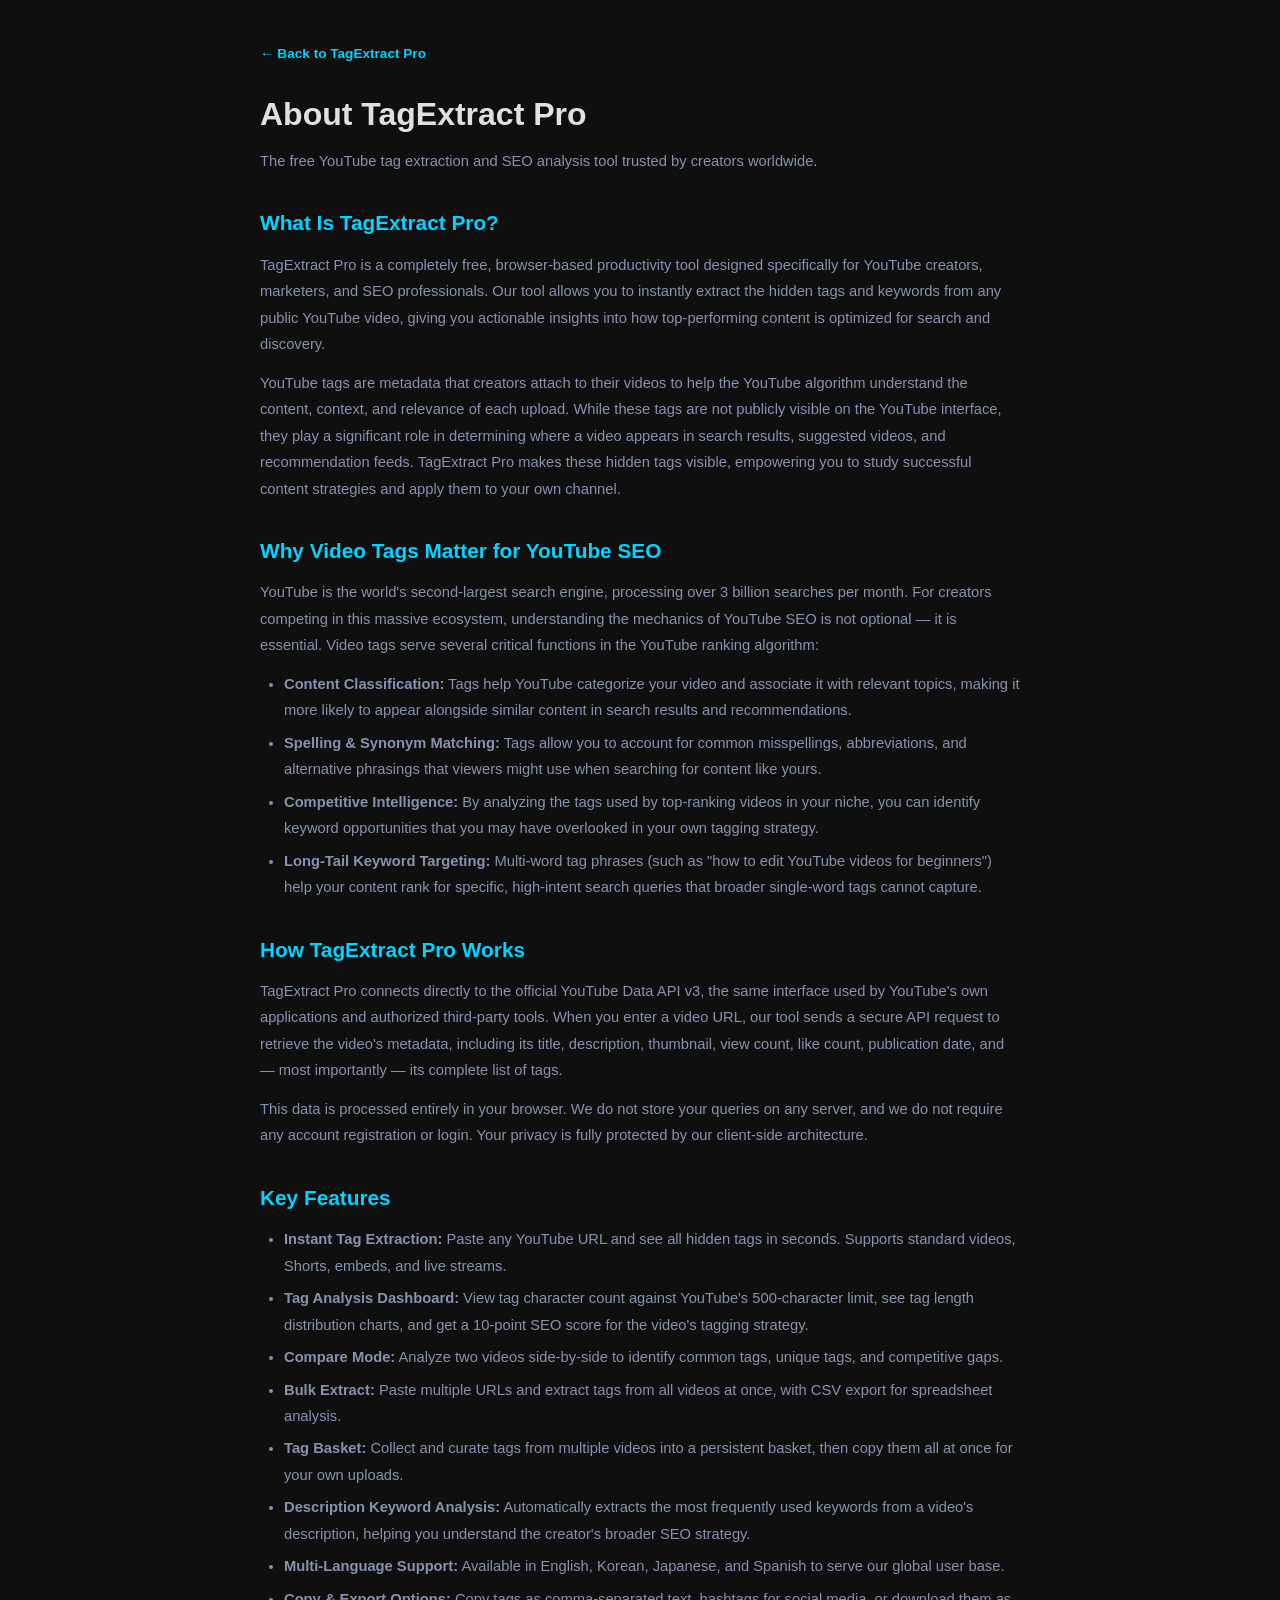
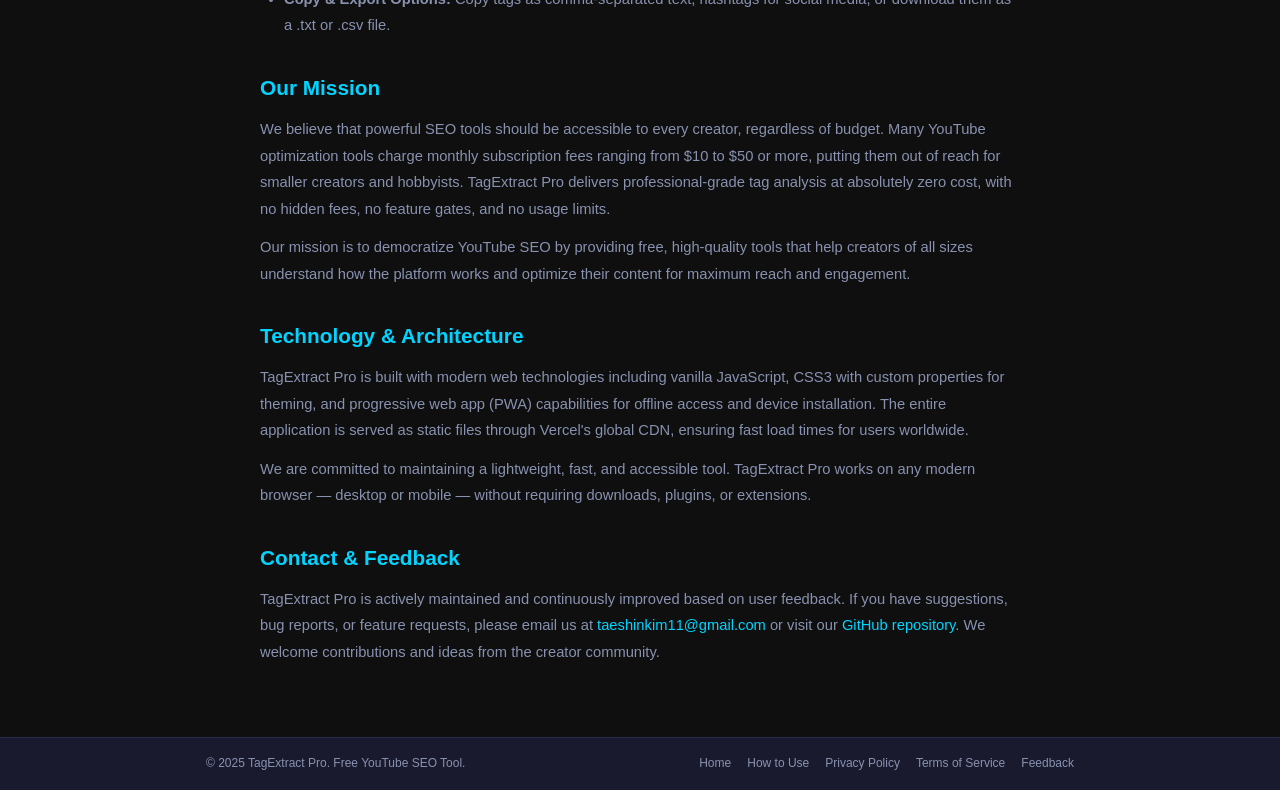
<file: about.html>
<!DOCTYPE html>
<html lang="en">
<head>
  <meta charset="UTF-8">
  <meta name="viewport" content="width=device-width, initial-scale=1.0">
  <title>About Us - TagExtract Pro | Free YouTube Tag Extractor & SEO Tool</title>
  <meta name="description" content="Learn about TagExtract Pro, the free YouTube tag extraction tool that helps creators optimize their videos for search. Discover our mission, features, and the technology behind our SEO productivity tool.">
  <meta name="keywords" content="about TagExtract Pro, YouTube tag extractor, YouTube SEO tool, video optimization, free creator tools, YouTube keyword research, video tag analysis">
  <meta name="robots" content="index, follow">
  <link rel="canonical" href="https://tagextract-pro.vercel.app/about.html">
  <meta property="og:title" content="About TagExtract Pro - Free YouTube Tag Extractor">
  <meta property="og:description" content="Discover how TagExtract Pro helps YouTube creators extract, analyze, and optimize video tags for better search rankings.">
  <meta property="og:url" content="https://tagextract-pro.vercel.app/about.html">
  <meta property="og:type" content="website">
  <meta property="og:site_name" content="TagExtract Pro">
  <meta property="og:image" content="https://tagextract-pro.vercel.app/og-image.svg">
  <meta name="twitter:card" content="summary_large_image">
  <meta name="twitter:title" content="About TagExtract Pro - Free YouTube Tag Extractor">
  <meta name="twitter:description" content="Discover how TagExtract Pro helps YouTube creators extract, analyze, and optimize video tags for better search rankings.">
  <meta name="twitter:image" content="https://tagextract-pro.vercel.app/og-image.svg">
  <link rel="alternate" hreflang="en" href="https://tagextract-pro.vercel.app/about.html">
  <link rel="alternate" hreflang="x-default" href="https://tagextract-pro.vercel.app/about.html">
  <link rel="icon" type="image/svg+xml" href="data:image/svg+xml,<svg xmlns='http://www.w3.org/2000/svg' viewBox='0 0 100 100'><text y='.9em' font-size='90'>🏷️</text></svg>">
  <link rel="stylesheet" href="style.css">
</head>
<body>
  <div class="page-container">
    <a href="/" class="page-back">&larr; Back to TagExtract Pro</a>

    <h1>About TagExtract Pro</h1>
    <p class="page-subtitle">The free YouTube tag extraction and SEO analysis tool trusted by creators worldwide.</p>

    <h2>What Is TagExtract Pro?</h2>
    <p>TagExtract Pro is a completely free, browser-based productivity tool designed specifically for YouTube creators, marketers, and SEO professionals. Our tool allows you to instantly extract the hidden tags and keywords from any public YouTube video, giving you actionable insights into how top-performing content is optimized for search and discovery.</p>
    <p>YouTube tags are metadata that creators attach to their videos to help the YouTube algorithm understand the content, context, and relevance of each upload. While these tags are not publicly visible on the YouTube interface, they play a significant role in determining where a video appears in search results, suggested videos, and recommendation feeds. TagExtract Pro makes these hidden tags visible, empowering you to study successful content strategies and apply them to your own channel.</p>

    <h2>Why Video Tags Matter for YouTube SEO</h2>
    <p>YouTube is the world's second-largest search engine, processing over 3 billion searches per month. For creators competing in this massive ecosystem, understanding the mechanics of YouTube SEO is not optional &mdash; it is essential. Video tags serve several critical functions in the YouTube ranking algorithm:</p>
    <ul>
      <li><strong>Content Classification:</strong> Tags help YouTube categorize your video and associate it with relevant topics, making it more likely to appear alongside similar content in search results and recommendations.</li>
      <li><strong>Spelling &amp; Synonym Matching:</strong> Tags allow you to account for common misspellings, abbreviations, and alternative phrasings that viewers might use when searching for content like yours.</li>
      <li><strong>Competitive Intelligence:</strong> By analyzing the tags used by top-ranking videos in your niche, you can identify keyword opportunities that you may have overlooked in your own tagging strategy.</li>
      <li><strong>Long-Tail Keyword Targeting:</strong> Multi-word tag phrases (such as "how to edit YouTube videos for beginners") help your content rank for specific, high-intent search queries that broader single-word tags cannot capture.</li>
    </ul>

    <h2>How TagExtract Pro Works</h2>
    <p>TagExtract Pro connects directly to the official YouTube Data API v3, the same interface used by YouTube's own applications and authorized third-party tools. When you enter a video URL, our tool sends a secure API request to retrieve the video's metadata, including its title, description, thumbnail, view count, like count, publication date, and &mdash; most importantly &mdash; its complete list of tags.</p>
    <p>This data is processed entirely in your browser. We do not store your queries on any server, and we do not require any account registration or login. Your privacy is fully protected by our client-side architecture.</p>

    <h2>Key Features</h2>
    <ul>
      <li><strong>Instant Tag Extraction:</strong> Paste any YouTube URL and see all hidden tags in seconds. Supports standard videos, Shorts, embeds, and live streams.</li>
      <li><strong>Tag Analysis Dashboard:</strong> View tag character count against YouTube's 500-character limit, see tag length distribution charts, and get a 10-point SEO score for the video's tagging strategy.</li>
      <li><strong>Compare Mode:</strong> Analyze two videos side-by-side to identify common tags, unique tags, and competitive gaps.</li>
      <li><strong>Bulk Extract:</strong> Paste multiple URLs and extract tags from all videos at once, with CSV export for spreadsheet analysis.</li>
      <li><strong>Tag Basket:</strong> Collect and curate tags from multiple videos into a persistent basket, then copy them all at once for your own uploads.</li>
      <li><strong>Description Keyword Analysis:</strong> Automatically extracts the most frequently used keywords from a video's description, helping you understand the creator's broader SEO strategy.</li>
      <li><strong>Multi-Language Support:</strong> Available in English, Korean, Japanese, and Spanish to serve our global user base.</li>
      <li><strong>Copy &amp; Export Options:</strong> Copy tags as comma-separated text, hashtags for social media, or download them as a .txt or .csv file.</li>
    </ul>

    <h2>Our Mission</h2>
    <p>We believe that powerful SEO tools should be accessible to every creator, regardless of budget. Many YouTube optimization tools charge monthly subscription fees ranging from $10 to $50 or more, putting them out of reach for smaller creators and hobbyists. TagExtract Pro delivers professional-grade tag analysis at absolutely zero cost, with no hidden fees, no feature gates, and no usage limits.</p>
    <p>Our mission is to democratize YouTube SEO by providing free, high-quality tools that help creators of all sizes understand how the platform works and optimize their content for maximum reach and engagement.</p>

    <h2>Technology &amp; Architecture</h2>
    <p>TagExtract Pro is built with modern web technologies including vanilla JavaScript, CSS3 with custom properties for theming, and progressive web app (PWA) capabilities for offline access and device installation. The entire application is served as static files through Vercel's global CDN, ensuring fast load times for users worldwide.</p>
    <p>We are committed to maintaining a lightweight, fast, and accessible tool. TagExtract Pro works on any modern browser &mdash; desktop or mobile &mdash; without requiring downloads, plugins, or extensions.</p>

    <h2>Contact &amp; Feedback</h2>
    <p>TagExtract Pro is actively maintained and continuously improved based on user feedback. If you have suggestions, bug reports, or feature requests, please email us at <a href="mailto:taeshinkim11@gmail.com?subject=TagExtract%20Pro%20Feedback">taeshinkim11@gmail.com</a> or visit our <a href="https://github.com/taeshin11/tagextract-pro" target="_blank" rel="noopener">GitHub repository</a>. We welcome contributions and ideas from the creator community.</p>

  </div>

  <footer class="footer">
    <div class="container">
      <div class="footer-content">
        <div class="footer-info">
          <p>&copy; 2025 TagExtract Pro. Free YouTube SEO Tool.</p>
        </div>
        <nav class="footer-links" aria-label="Footer navigation">
          <a href="/">Home</a>
          <a href="/how-to-use.html">How to Use</a>
          <a href="/privacy.html">Privacy Policy</a>
          <a href="/terms.html">Terms of Service</a>
          <a href="mailto:taeshinkim11@gmail.com?subject=TagExtract%20Pro%20Feedback">Feedback</a>
        </nav>
      </div>
    </div>
  </footer>
</body>
</html>
</file>
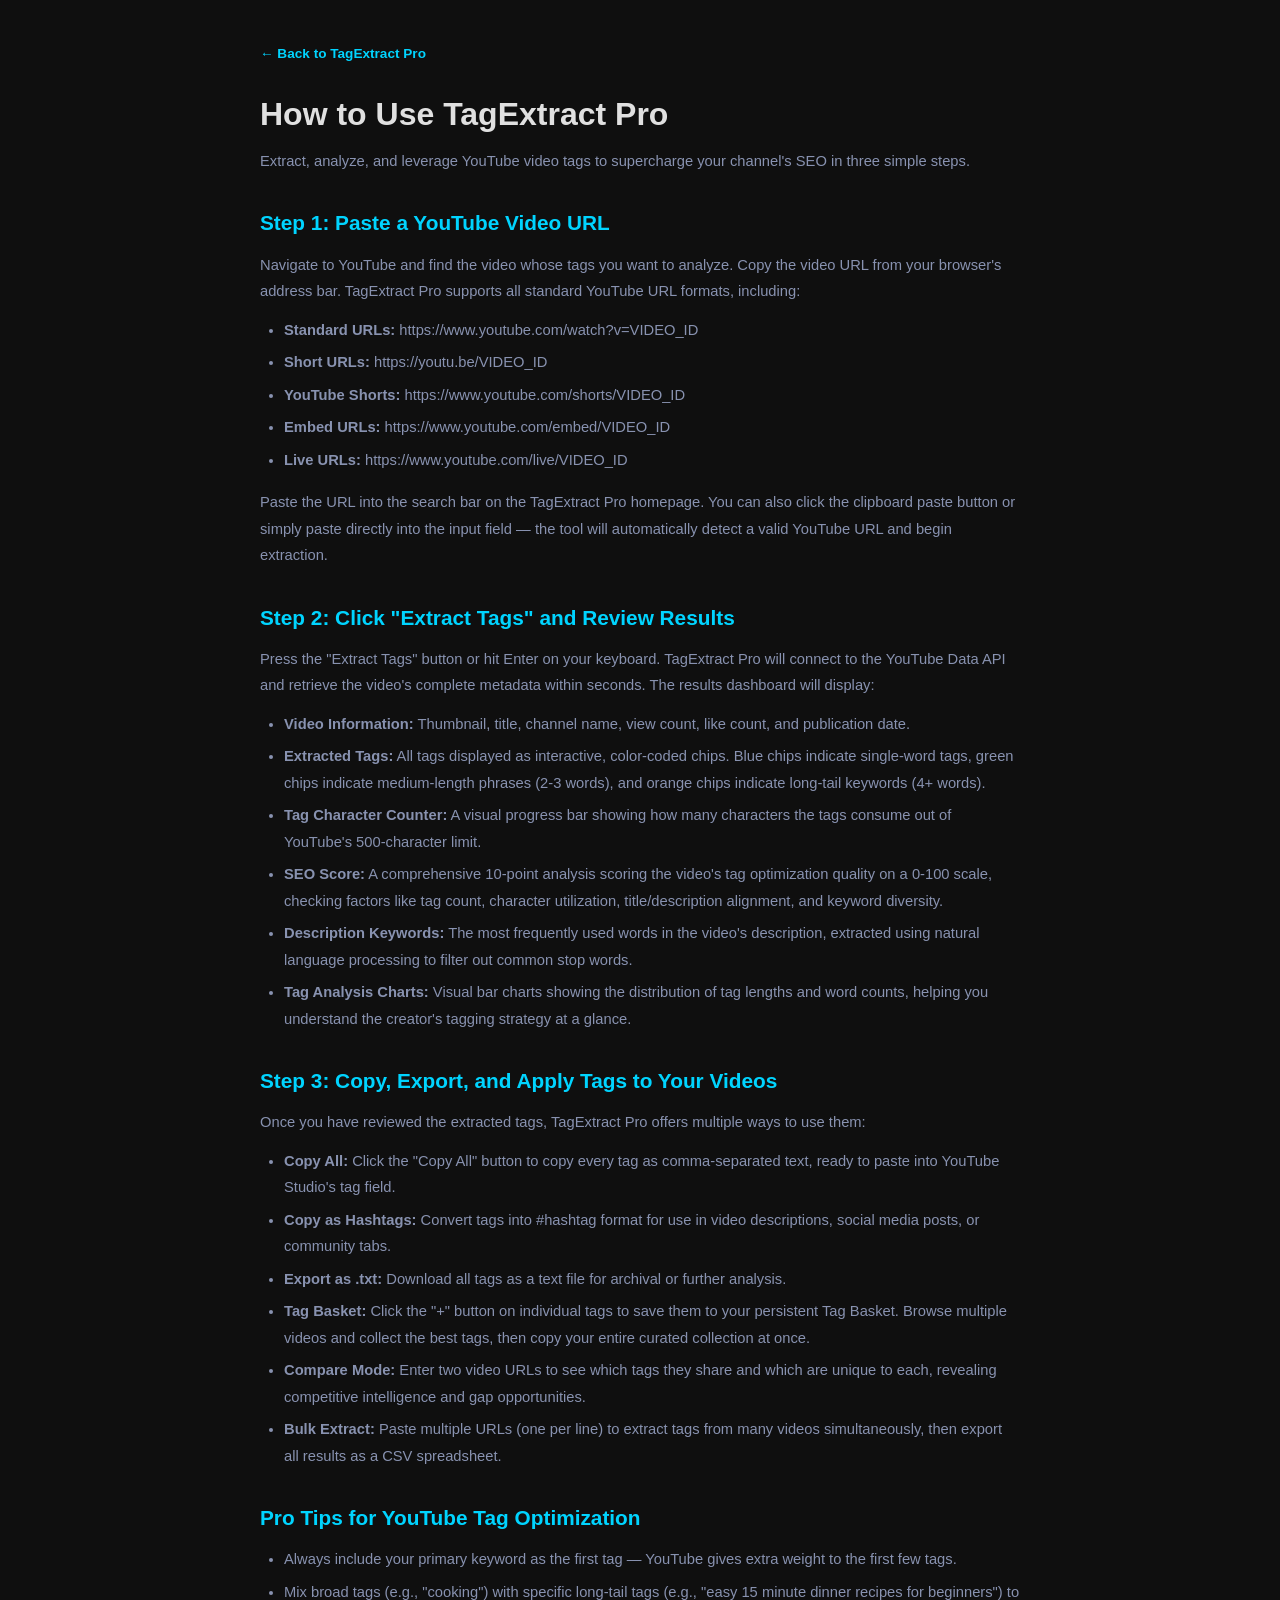
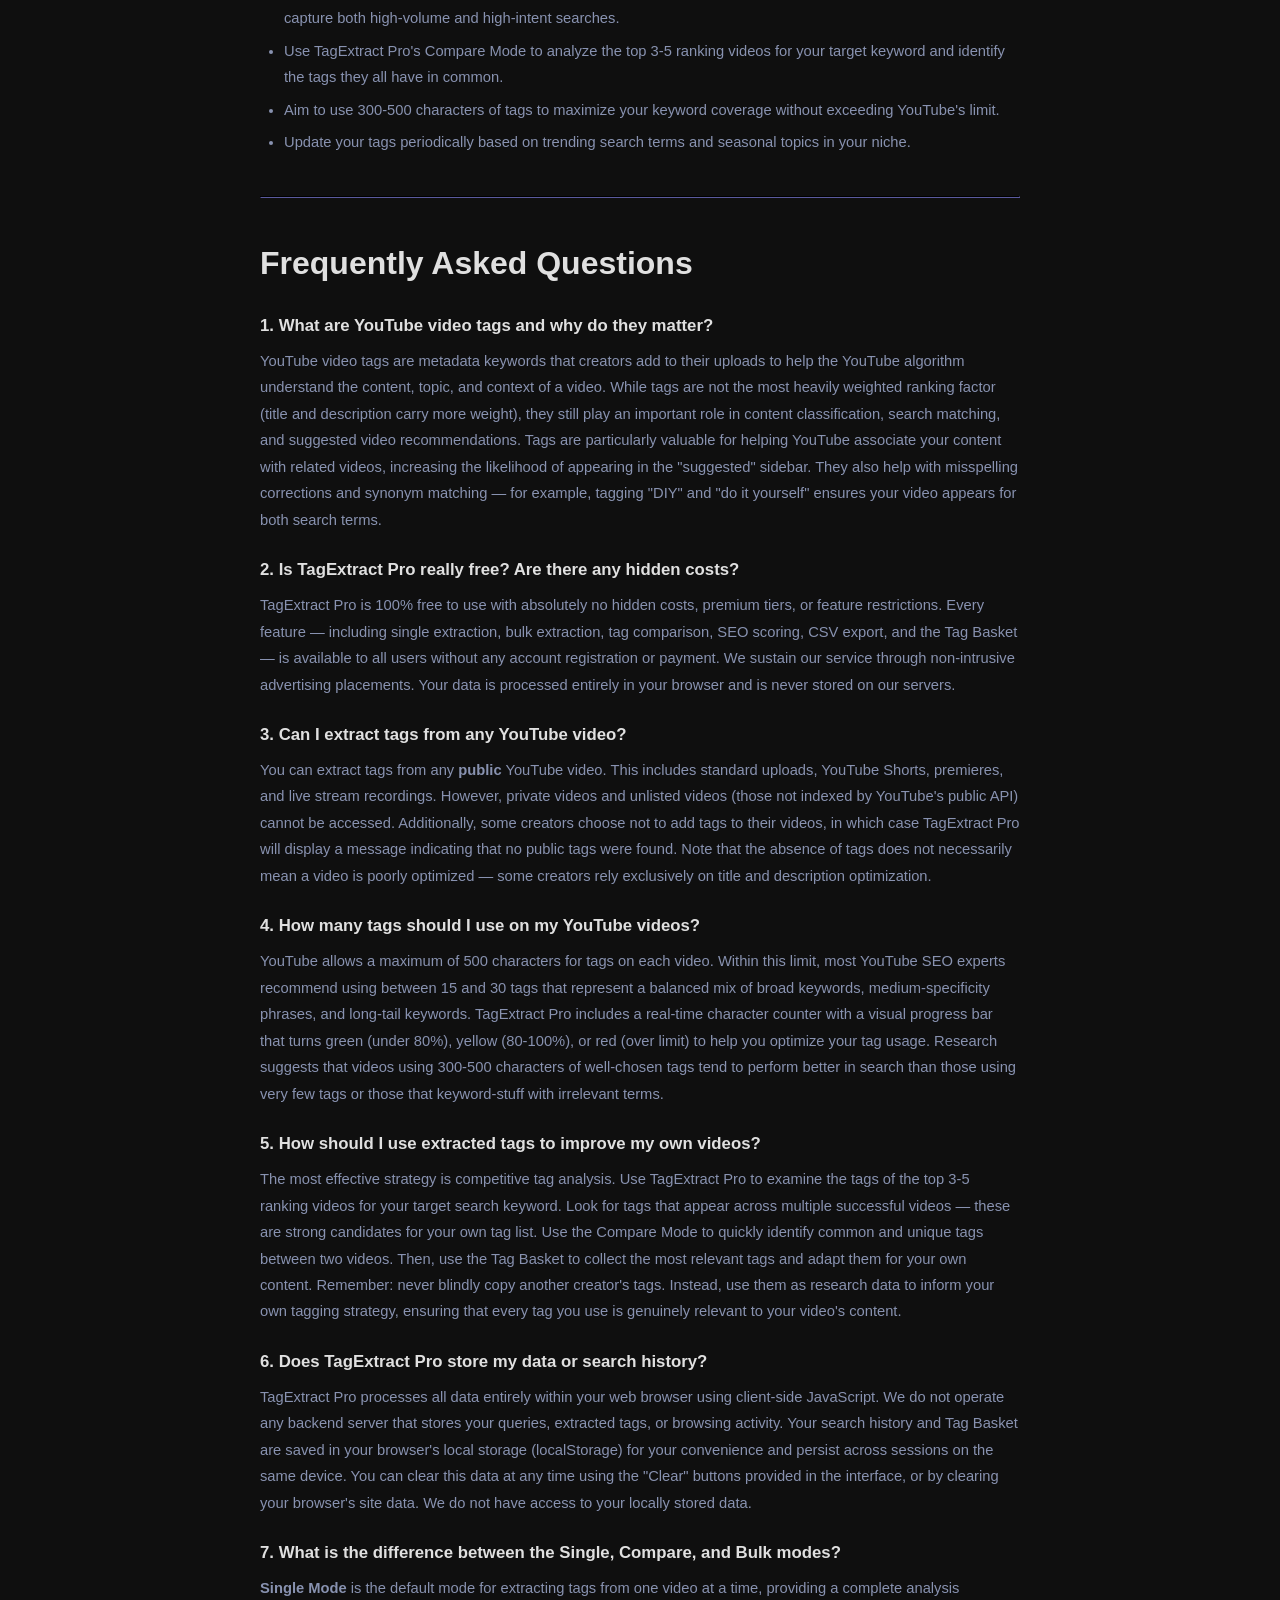
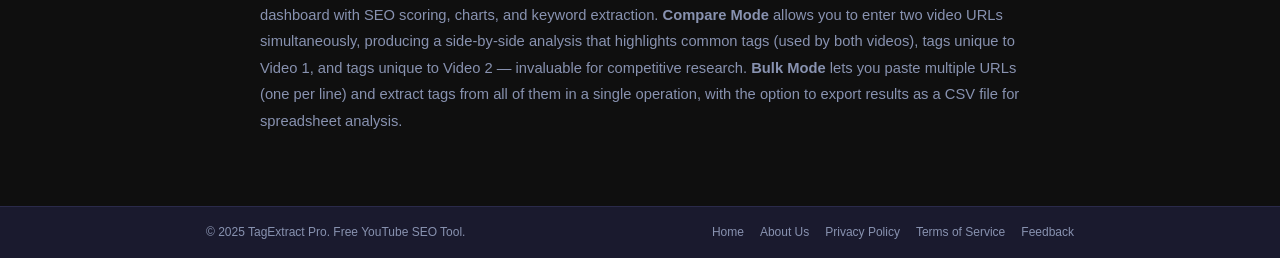
<file: how-to-use.html>
<!DOCTYPE html>
<html lang="en">
<head>
  <meta charset="UTF-8">
  <meta name="viewport" content="width=device-width, initial-scale=1.0">
  <title>How to Use TagExtract Pro - Step-by-Step Guide & FAQ</title>
  <meta name="description" content="Learn how to extract YouTube video tags in 3 easy steps with TagExtract Pro. Includes detailed FAQ on YouTube SEO, tag optimization, and video keyword research best practices.">
  <meta name="keywords" content="how to extract YouTube tags, YouTube tag tutorial, YouTube SEO guide, video tag optimization, extract video keywords, YouTube tag FAQ, video SEO tips">
  <meta name="robots" content="index, follow">
  <link rel="canonical" href="https://tagextract-pro.vercel.app/how-to-use.html">
  <meta property="og:title" content="How to Use TagExtract Pro - YouTube Tag Extraction Guide">
  <meta property="og:description" content="Step-by-step guide to extracting and analyzing YouTube video tags. Plus detailed FAQ for YouTube SEO optimization.">
  <meta property="og:url" content="https://tagextract-pro.vercel.app/how-to-use.html">
  <meta property="og:type" content="article">
  <meta property="og:site_name" content="TagExtract Pro">
  <meta property="og:image" content="https://tagextract-pro.vercel.app/og-image.svg">
  <meta name="twitter:card" content="summary_large_image">
  <meta name="twitter:title" content="How to Use TagExtract Pro - YouTube Tag Extraction Guide">
  <meta name="twitter:description" content="Step-by-step guide to extracting and analyzing YouTube video tags. Plus detailed FAQ for YouTube SEO optimization.">
  <meta name="twitter:image" content="https://tagextract-pro.vercel.app/og-image.svg">
  <link rel="alternate" hreflang="en" href="https://tagextract-pro.vercel.app/how-to-use.html">
  <link rel="alternate" hreflang="x-default" href="https://tagextract-pro.vercel.app/how-to-use.html">
  <link rel="icon" type="image/svg+xml" href="data:image/svg+xml,<svg xmlns='http://www.w3.org/2000/svg' viewBox='0 0 100 100'><text y='.9em' font-size='90'>🏷️</text></svg>">
  <link rel="stylesheet" href="style.css">
  <script type="application/ld+json">
  {
    "@context": "https://schema.org",
    "@type": "FAQPage",
    "mainEntity": [
      {
        "@type": "Question",
        "name": "What are YouTube video tags and why do they matter?",
        "acceptedAnswer": {
          "@type": "Answer",
          "text": "YouTube video tags are metadata keywords that creators add to their uploads to help the YouTube algorithm understand the content. Tags influence search rankings, suggested video placements, and content categorization. Well-optimized tags can significantly increase a video's visibility and organic reach."
        }
      },
      {
        "@type": "Question",
        "name": "Is TagExtract Pro free to use?",
        "acceptedAnswer": {
          "@type": "Answer",
          "text": "Yes, TagExtract Pro is completely free with no hidden fees, no account registration required, and no usage limits. We use the official YouTube Data API and support our service through non-intrusive advertising."
        }
      },
      {
        "@type": "Question",
        "name": "Can I extract tags from any YouTube video?",
        "acceptedAnswer": {
          "@type": "Answer",
          "text": "You can extract tags from any public YouTube video. This includes standard videos, YouTube Shorts, live streams, and embedded videos. Private or unlisted videos cannot be accessed through the API."
        }
      },
      {
        "@type": "Question",
        "name": "How many tags should a YouTube video have?",
        "acceptedAnswer": {
          "@type": "Answer",
          "text": "YouTube allows up to 500 characters of tags per video. Most SEO experts recommend using 15-30 tags that combine broad, medium, and long-tail keywords. TagExtract Pro includes a character counter to help you stay within the limit."
        }
      },
      {
        "@type": "Question",
        "name": "How do I use extracted tags to improve my own videos?",
        "acceptedAnswer": {
          "@type": "Answer",
          "text": "Study the tags of top-performing videos in your niche using TagExtract Pro's Compare Mode. Identify common tags that successful videos share, then adapt relevant ones for your own content. Use the Tag Basket feature to collect tags across multiple videos and build your optimized tag set."
        }
      }
    ]
  }
  </script>
</head>
<body>
  <div class="page-container">
    <a href="/" class="page-back">&larr; Back to TagExtract Pro</a>

    <h1>How to Use TagExtract Pro</h1>
    <p class="page-subtitle">Extract, analyze, and leverage YouTube video tags to supercharge your channel's SEO in three simple steps.</p>

    <h2>Step 1: Paste a YouTube Video URL</h2>
    <p>Navigate to YouTube and find the video whose tags you want to analyze. Copy the video URL from your browser's address bar. TagExtract Pro supports all standard YouTube URL formats, including:</p>
    <ul>
      <li><strong>Standard URLs:</strong> https://www.youtube.com/watch?v=VIDEO_ID</li>
      <li><strong>Short URLs:</strong> https://youtu.be/VIDEO_ID</li>
      <li><strong>YouTube Shorts:</strong> https://www.youtube.com/shorts/VIDEO_ID</li>
      <li><strong>Embed URLs:</strong> https://www.youtube.com/embed/VIDEO_ID</li>
      <li><strong>Live URLs:</strong> https://www.youtube.com/live/VIDEO_ID</li>
    </ul>
    <p>Paste the URL into the search bar on the TagExtract Pro homepage. You can also click the clipboard paste button or simply paste directly into the input field &mdash; the tool will automatically detect a valid YouTube URL and begin extraction.</p>

    <h2>Step 2: Click "Extract Tags" and Review Results</h2>
    <p>Press the "Extract Tags" button or hit Enter on your keyboard. TagExtract Pro will connect to the YouTube Data API and retrieve the video's complete metadata within seconds. The results dashboard will display:</p>
    <ul>
      <li><strong>Video Information:</strong> Thumbnail, title, channel name, view count, like count, and publication date.</li>
      <li><strong>Extracted Tags:</strong> All tags displayed as interactive, color-coded chips. Blue chips indicate single-word tags, green chips indicate medium-length phrases (2-3 words), and orange chips indicate long-tail keywords (4+ words).</li>
      <li><strong>Tag Character Counter:</strong> A visual progress bar showing how many characters the tags consume out of YouTube's 500-character limit.</li>
      <li><strong>SEO Score:</strong> A comprehensive 10-point analysis scoring the video's tag optimization quality on a 0-100 scale, checking factors like tag count, character utilization, title/description alignment, and keyword diversity.</li>
      <li><strong>Description Keywords:</strong> The most frequently used words in the video's description, extracted using natural language processing to filter out common stop words.</li>
      <li><strong>Tag Analysis Charts:</strong> Visual bar charts showing the distribution of tag lengths and word counts, helping you understand the creator's tagging strategy at a glance.</li>
    </ul>

    <h2>Step 3: Copy, Export, and Apply Tags to Your Videos</h2>
    <p>Once you have reviewed the extracted tags, TagExtract Pro offers multiple ways to use them:</p>
    <ul>
      <li><strong>Copy All:</strong> Click the "Copy All" button to copy every tag as comma-separated text, ready to paste into YouTube Studio's tag field.</li>
      <li><strong>Copy as Hashtags:</strong> Convert tags into #hashtag format for use in video descriptions, social media posts, or community tabs.</li>
      <li><strong>Export as .txt:</strong> Download all tags as a text file for archival or further analysis.</li>
      <li><strong>Tag Basket:</strong> Click the "+" button on individual tags to save them to your persistent Tag Basket. Browse multiple videos and collect the best tags, then copy your entire curated collection at once.</li>
      <li><strong>Compare Mode:</strong> Enter two video URLs to see which tags they share and which are unique to each, revealing competitive intelligence and gap opportunities.</li>
      <li><strong>Bulk Extract:</strong> Paste multiple URLs (one per line) to extract tags from many videos simultaneously, then export all results as a CSV spreadsheet.</li>
    </ul>

    <h2>Pro Tips for YouTube Tag Optimization</h2>
    <ul>
      <li>Always include your primary keyword as the first tag &mdash; YouTube gives extra weight to the first few tags.</li>
      <li>Mix broad tags (e.g., "cooking") with specific long-tail tags (e.g., "easy 15 minute dinner recipes for beginners") to capture both high-volume and high-intent searches.</li>
      <li>Use TagExtract Pro's Compare Mode to analyze the top 3-5 ranking videos for your target keyword and identify the tags they all have in common.</li>
      <li>Aim to use 300-500 characters of tags to maximize your keyword coverage without exceeding YouTube's limit.</li>
      <li>Update your tags periodically based on trending search terms and seasonal topics in your niche.</li>
    </ul>

    <hr style="border-color: var(--border); margin: 40px 0;">

    <h1>Frequently Asked Questions</h1>

    <h3>1. What are YouTube video tags and why do they matter?</h3>
    <p>YouTube video tags are metadata keywords that creators add to their uploads to help the YouTube algorithm understand the content, topic, and context of a video. While tags are not the most heavily weighted ranking factor (title and description carry more weight), they still play an important role in content classification, search matching, and suggested video recommendations. Tags are particularly valuable for helping YouTube associate your content with related videos, increasing the likelihood of appearing in the "suggested" sidebar. They also help with misspelling corrections and synonym matching &mdash; for example, tagging "DIY" and "do it yourself" ensures your video appears for both search terms.</p>

    <h3>2. Is TagExtract Pro really free? Are there any hidden costs?</h3>
    <p>TagExtract Pro is 100% free to use with absolutely no hidden costs, premium tiers, or feature restrictions. Every feature &mdash; including single extraction, bulk extraction, tag comparison, SEO scoring, CSV export, and the Tag Basket &mdash; is available to all users without any account registration or payment. We sustain our service through non-intrusive advertising placements. Your data is processed entirely in your browser and is never stored on our servers.</p>

    <h3>3. Can I extract tags from any YouTube video?</h3>
    <p>You can extract tags from any <strong>public</strong> YouTube video. This includes standard uploads, YouTube Shorts, premieres, and live stream recordings. However, private videos and unlisted videos (those not indexed by YouTube's public API) cannot be accessed. Additionally, some creators choose not to add tags to their videos, in which case TagExtract Pro will display a message indicating that no public tags were found. Note that the absence of tags does not necessarily mean a video is poorly optimized &mdash; some creators rely exclusively on title and description optimization.</p>

    <h3>4. How many tags should I use on my YouTube videos?</h3>
    <p>YouTube allows a maximum of 500 characters for tags on each video. Within this limit, most YouTube SEO experts recommend using between 15 and 30 tags that represent a balanced mix of broad keywords, medium-specificity phrases, and long-tail keywords. TagExtract Pro includes a real-time character counter with a visual progress bar that turns green (under 80%), yellow (80-100%), or red (over limit) to help you optimize your tag usage. Research suggests that videos using 300-500 characters of well-chosen tags tend to perform better in search than those using very few tags or those that keyword-stuff with irrelevant terms.</p>

    <h3>5. How should I use extracted tags to improve my own videos?</h3>
    <p>The most effective strategy is competitive tag analysis. Use TagExtract Pro to examine the tags of the top 3-5 ranking videos for your target search keyword. Look for tags that appear across multiple successful videos &mdash; these are strong candidates for your own tag list. Use the Compare Mode to quickly identify common and unique tags between two videos. Then, use the Tag Basket to collect the most relevant tags and adapt them for your own content. Remember: never blindly copy another creator's tags. Instead, use them as research data to inform your own tagging strategy, ensuring that every tag you use is genuinely relevant to your video's content.</p>

    <h3>6. Does TagExtract Pro store my data or search history?</h3>
    <p>TagExtract Pro processes all data entirely within your web browser using client-side JavaScript. We do not operate any backend server that stores your queries, extracted tags, or browsing activity. Your search history and Tag Basket are saved in your browser's local storage (localStorage) for your convenience and persist across sessions on the same device. You can clear this data at any time using the "Clear" buttons provided in the interface, or by clearing your browser's site data. We do not have access to your locally stored data.</p>

    <h3>7. What is the difference between the Single, Compare, and Bulk modes?</h3>
    <p><strong>Single Mode</strong> is the default mode for extracting tags from one video at a time, providing a complete analysis dashboard with SEO scoring, charts, and keyword extraction. <strong>Compare Mode</strong> allows you to enter two video URLs simultaneously, producing a side-by-side analysis that highlights common tags (used by both videos), tags unique to Video 1, and tags unique to Video 2 &mdash; invaluable for competitive research. <strong>Bulk Mode</strong> lets you paste multiple URLs (one per line) and extract tags from all of them in a single operation, with the option to export results as a CSV file for spreadsheet analysis.</p>

  </div>

  <footer class="footer">
    <div class="container">
      <div class="footer-content">
        <div class="footer-info">
          <p>&copy; 2025 TagExtract Pro. Free YouTube SEO Tool.</p>
        </div>
        <nav class="footer-links" aria-label="Footer navigation">
          <a href="/">Home</a>
          <a href="/about.html">About Us</a>
          <a href="/privacy.html">Privacy Policy</a>
          <a href="/terms.html">Terms of Service</a>
          <a href="mailto:taeshinkim11@gmail.com?subject=TagExtract%20Pro%20Feedback">Feedback</a>
        </nav>
      </div>
    </div>
  </footer>
</body>
</html>
</file>
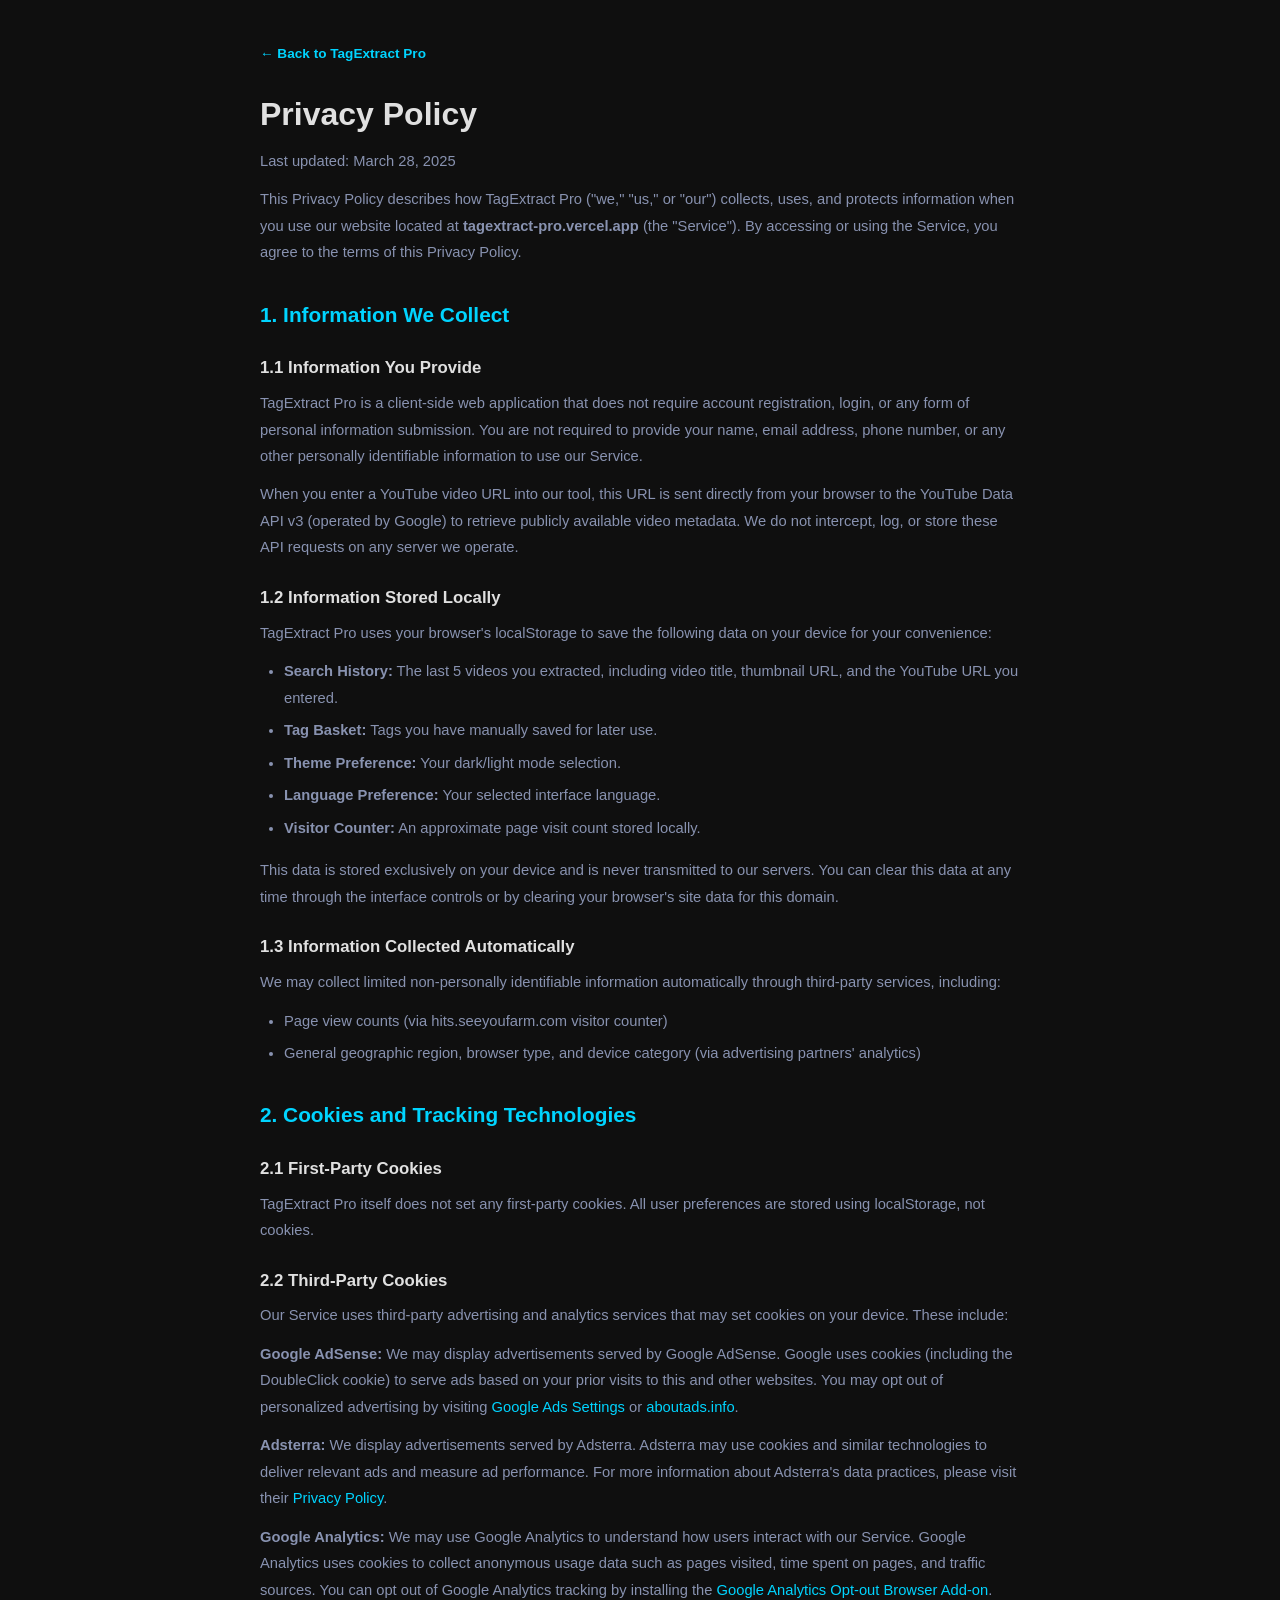
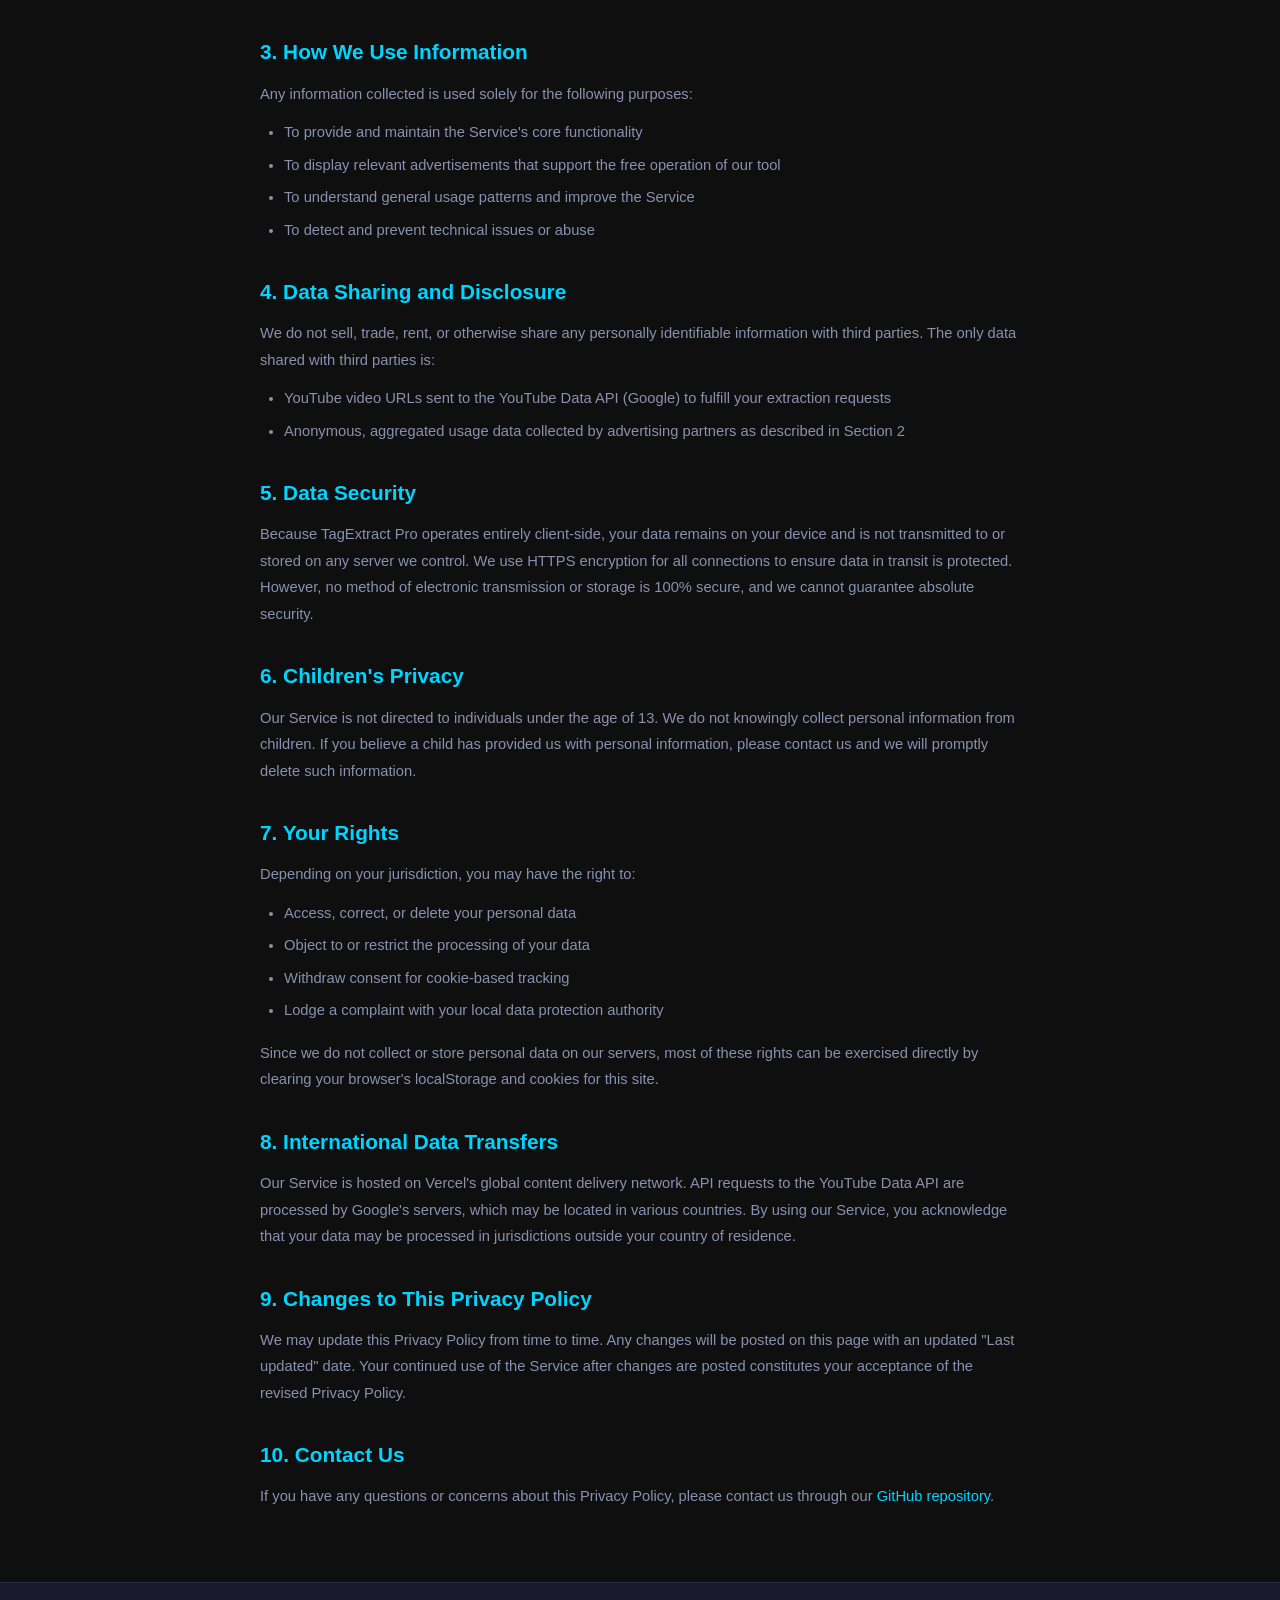
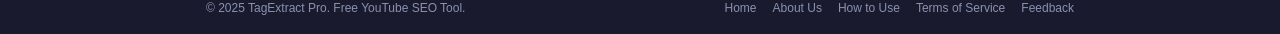
<file: privacy.html>
<!DOCTYPE html>
<html lang="en">
<head>
  <meta charset="UTF-8">
  <meta name="viewport" content="width=device-width, initial-scale=1.0">
  <title>Privacy Policy - TagExtract Pro | YouTube Tag Extractor</title>
  <meta name="description" content="Read the Privacy Policy for TagExtract Pro. Learn how we handle your data, cookies, and third-party advertising services including Google AdSense and Adsterra.">
  <meta name="keywords" content="TagExtract Pro privacy policy, data privacy, cookie policy, YouTube tool privacy, AdSense cookies, Adsterra privacy">
  <meta name="robots" content="index, follow">
  <link rel="canonical" href="https://tagextract-pro.vercel.app/privacy.html">
  <meta property="og:title" content="Privacy Policy - TagExtract Pro">
  <meta property="og:description" content="Read the Privacy Policy for TagExtract Pro. Learn how we handle your data, cookies, and third-party services.">
  <meta property="og:url" content="https://tagextract-pro.vercel.app/privacy.html">
  <meta property="og:type" content="website">
  <meta property="og:site_name" content="TagExtract Pro">
  <meta property="og:image" content="https://tagextract-pro.vercel.app/og-image.svg">
  <meta name="twitter:card" content="summary_large_image">
  <meta name="twitter:title" content="Privacy Policy - TagExtract Pro">
  <meta name="twitter:description" content="Read the Privacy Policy for TagExtract Pro. Learn how we handle your data, cookies, and third-party services.">
  <meta name="twitter:image" content="https://tagextract-pro.vercel.app/og-image.svg">
  <link rel="alternate" hreflang="en" href="https://tagextract-pro.vercel.app/privacy.html">
  <link rel="alternate" hreflang="x-default" href="https://tagextract-pro.vercel.app/privacy.html">
  <link rel="icon" type="image/svg+xml" href="data:image/svg+xml,<svg xmlns='http://www.w3.org/2000/svg' viewBox='0 0 100 100'><text y='.9em' font-size='90'>🏷️</text></svg>">
  <link rel="stylesheet" href="style.css">
</head>
<body>
  <div class="page-container">
    <a href="/" class="page-back">&larr; Back to TagExtract Pro</a>

    <h1>Privacy Policy</h1>
    <p class="page-subtitle">Last updated: March 28, 2025</p>

    <p>This Privacy Policy describes how TagExtract Pro ("we," "us," or "our") collects, uses, and protects information when you use our website located at <strong>tagextract-pro.vercel.app</strong> (the "Service"). By accessing or using the Service, you agree to the terms of this Privacy Policy.</p>

    <h2>1. Information We Collect</h2>

    <h3>1.1 Information You Provide</h3>
    <p>TagExtract Pro is a client-side web application that does not require account registration, login, or any form of personal information submission. You are not required to provide your name, email address, phone number, or any other personally identifiable information to use our Service.</p>
    <p>When you enter a YouTube video URL into our tool, this URL is sent directly from your browser to the YouTube Data API v3 (operated by Google) to retrieve publicly available video metadata. We do not intercept, log, or store these API requests on any server we operate.</p>

    <h3>1.2 Information Stored Locally</h3>
    <p>TagExtract Pro uses your browser's localStorage to save the following data on your device for your convenience:</p>
    <ul>
      <li><strong>Search History:</strong> The last 5 videos you extracted, including video title, thumbnail URL, and the YouTube URL you entered.</li>
      <li><strong>Tag Basket:</strong> Tags you have manually saved for later use.</li>
      <li><strong>Theme Preference:</strong> Your dark/light mode selection.</li>
      <li><strong>Language Preference:</strong> Your selected interface language.</li>
      <li><strong>Visitor Counter:</strong> An approximate page visit count stored locally.</li>
    </ul>
    <p>This data is stored exclusively on your device and is never transmitted to our servers. You can clear this data at any time through the interface controls or by clearing your browser's site data for this domain.</p>

    <h3>1.3 Information Collected Automatically</h3>
    <p>We may collect limited non-personally identifiable information automatically through third-party services, including:</p>
    <ul>
      <li>Page view counts (via hits.seeyoufarm.com visitor counter)</li>
      <li>General geographic region, browser type, and device category (via advertising partners' analytics)</li>
    </ul>

    <h2>2. Cookies and Tracking Technologies</h2>

    <h3>2.1 First-Party Cookies</h3>
    <p>TagExtract Pro itself does not set any first-party cookies. All user preferences are stored using localStorage, not cookies.</p>

    <h3>2.2 Third-Party Cookies</h3>
    <p>Our Service uses third-party advertising and analytics services that may set cookies on your device. These include:</p>

    <p><strong>Google AdSense:</strong> We may display advertisements served by Google AdSense. Google uses cookies (including the DoubleClick cookie) to serve ads based on your prior visits to this and other websites. You may opt out of personalized advertising by visiting <a href="https://www.google.com/settings/ads" target="_blank" rel="noopener">Google Ads Settings</a> or <a href="https://optout.aboutads.info/" target="_blank" rel="noopener">aboutads.info</a>.</p>

    <p><strong>Adsterra:</strong> We display advertisements served by Adsterra. Adsterra may use cookies and similar technologies to deliver relevant ads and measure ad performance. For more information about Adsterra's data practices, please visit their <a href="https://www.adsterra.com/privacy-policy/" target="_blank" rel="noopener">Privacy Policy</a>.</p>

    <p><strong>Google Analytics:</strong> We may use Google Analytics to understand how users interact with our Service. Google Analytics uses cookies to collect anonymous usage data such as pages visited, time spent on pages, and traffic sources. You can opt out of Google Analytics tracking by installing the <a href="https://tools.google.com/dlpage/gaoptout" target="_blank" rel="noopener">Google Analytics Opt-out Browser Add-on</a>.</p>

    <h2>3. How We Use Information</h2>
    <p>Any information collected is used solely for the following purposes:</p>
    <ul>
      <li>To provide and maintain the Service's core functionality</li>
      <li>To display relevant advertisements that support the free operation of our tool</li>
      <li>To understand general usage patterns and improve the Service</li>
      <li>To detect and prevent technical issues or abuse</li>
    </ul>

    <h2>4. Data Sharing and Disclosure</h2>
    <p>We do not sell, trade, rent, or otherwise share any personally identifiable information with third parties. The only data shared with third parties is:</p>
    <ul>
      <li>YouTube video URLs sent to the YouTube Data API (Google) to fulfill your extraction requests</li>
      <li>Anonymous, aggregated usage data collected by advertising partners as described in Section 2</li>
    </ul>

    <h2>5. Data Security</h2>
    <p>Because TagExtract Pro operates entirely client-side, your data remains on your device and is not transmitted to or stored on any server we control. We use HTTPS encryption for all connections to ensure data in transit is protected. However, no method of electronic transmission or storage is 100% secure, and we cannot guarantee absolute security.</p>

    <h2>6. Children's Privacy</h2>
    <p>Our Service is not directed to individuals under the age of 13. We do not knowingly collect personal information from children. If you believe a child has provided us with personal information, please contact us and we will promptly delete such information.</p>

    <h2>7. Your Rights</h2>
    <p>Depending on your jurisdiction, you may have the right to:</p>
    <ul>
      <li>Access, correct, or delete your personal data</li>
      <li>Object to or restrict the processing of your data</li>
      <li>Withdraw consent for cookie-based tracking</li>
      <li>Lodge a complaint with your local data protection authority</li>
    </ul>
    <p>Since we do not collect or store personal data on our servers, most of these rights can be exercised directly by clearing your browser's localStorage and cookies for this site.</p>

    <h2>8. International Data Transfers</h2>
    <p>Our Service is hosted on Vercel's global content delivery network. API requests to the YouTube Data API are processed by Google's servers, which may be located in various countries. By using our Service, you acknowledge that your data may be processed in jurisdictions outside your country of residence.</p>

    <h2>9. Changes to This Privacy Policy</h2>
    <p>We may update this Privacy Policy from time to time. Any changes will be posted on this page with an updated "Last updated" date. Your continued use of the Service after changes are posted constitutes your acceptance of the revised Privacy Policy.</p>

    <h2>10. Contact Us</h2>
    <p>If you have any questions or concerns about this Privacy Policy, please contact us through our <a href="https://github.com/taeshin11/tagextract-pro" target="_blank" rel="noopener">GitHub repository</a>.</p>

  </div>

  <footer class="footer">
    <div class="container">
      <div class="footer-content">
        <div class="footer-info">
          <p>&copy; 2025 TagExtract Pro. Free YouTube SEO Tool.</p>
        </div>
        <nav class="footer-links" aria-label="Footer navigation">
          <a href="/">Home</a>
          <a href="/about.html">About Us</a>
          <a href="/how-to-use.html">How to Use</a>
          <a href="/terms.html">Terms of Service</a>
          <a href="mailto:taeshinkim11@gmail.com?subject=TagExtract%20Pro%20Feedback">Feedback</a>
        </nav>
      </div>
    </div>
  </footer>
</body>
</html>
</file>
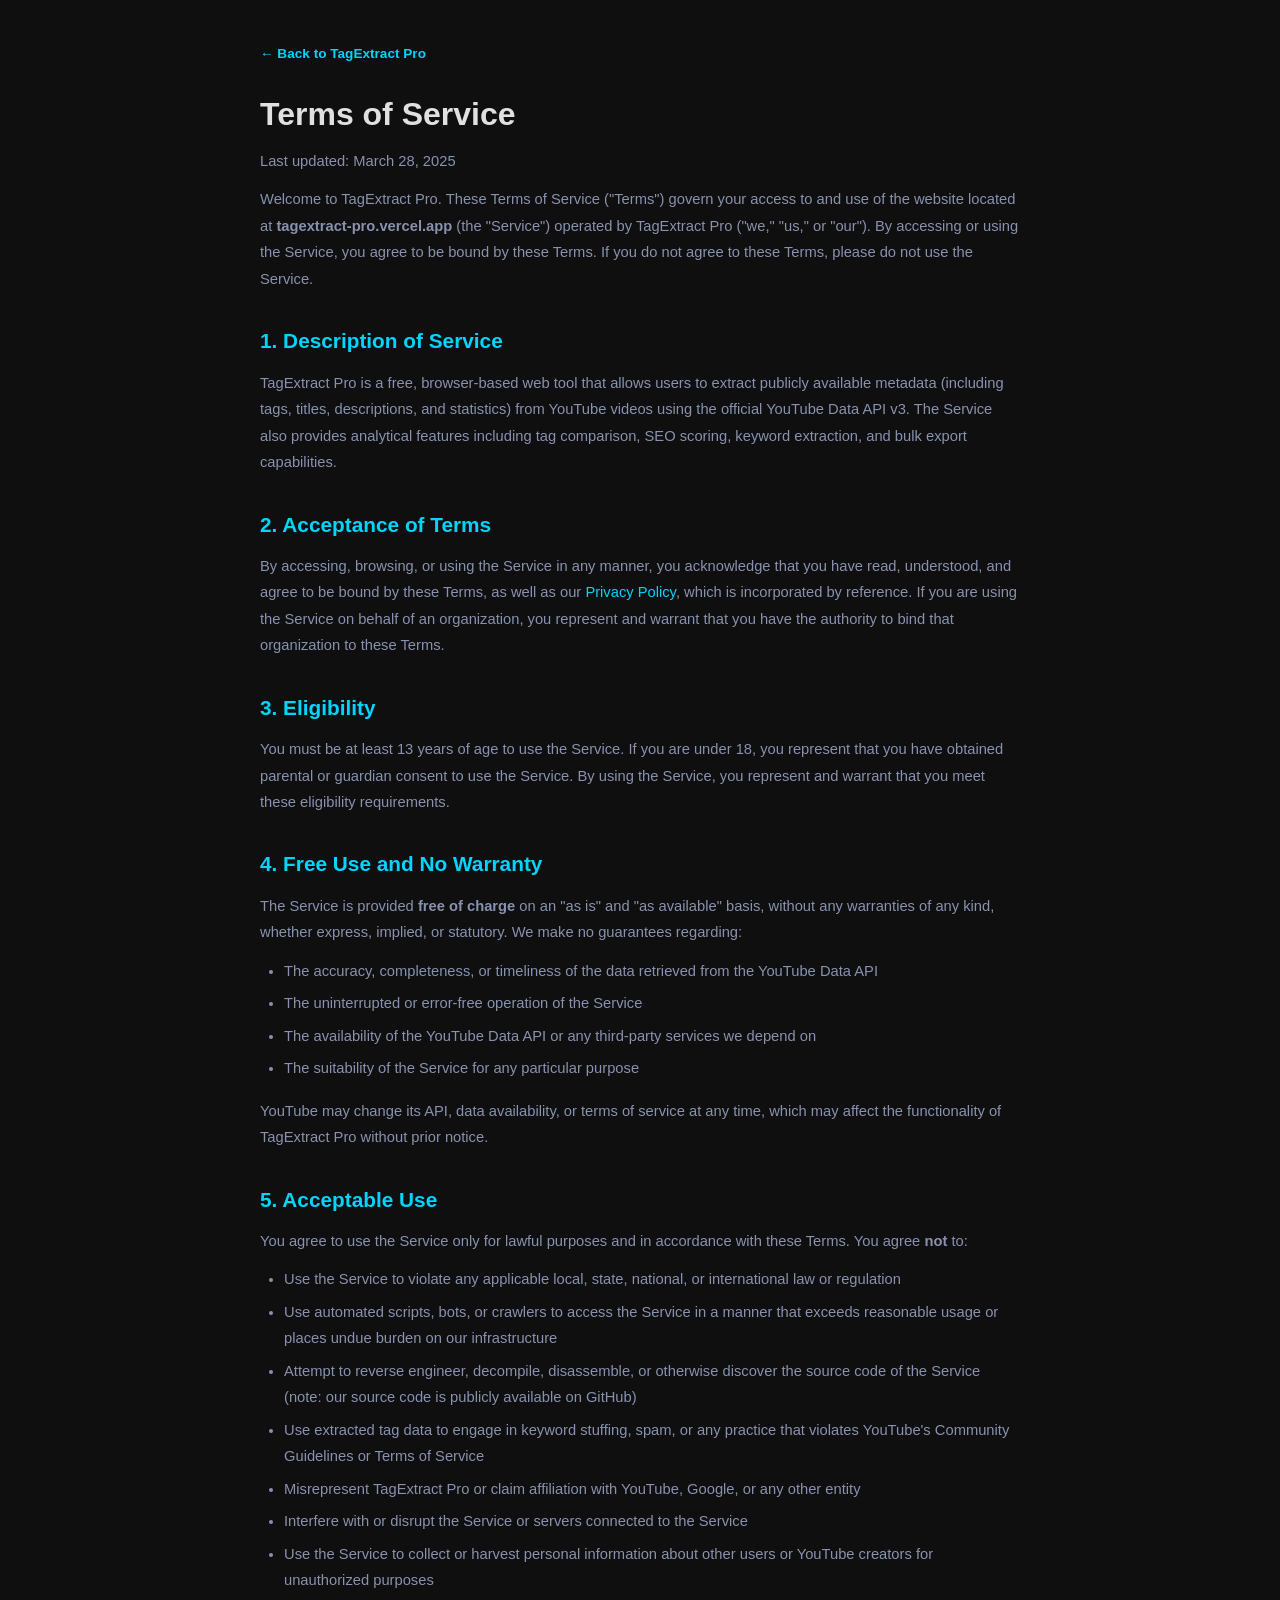
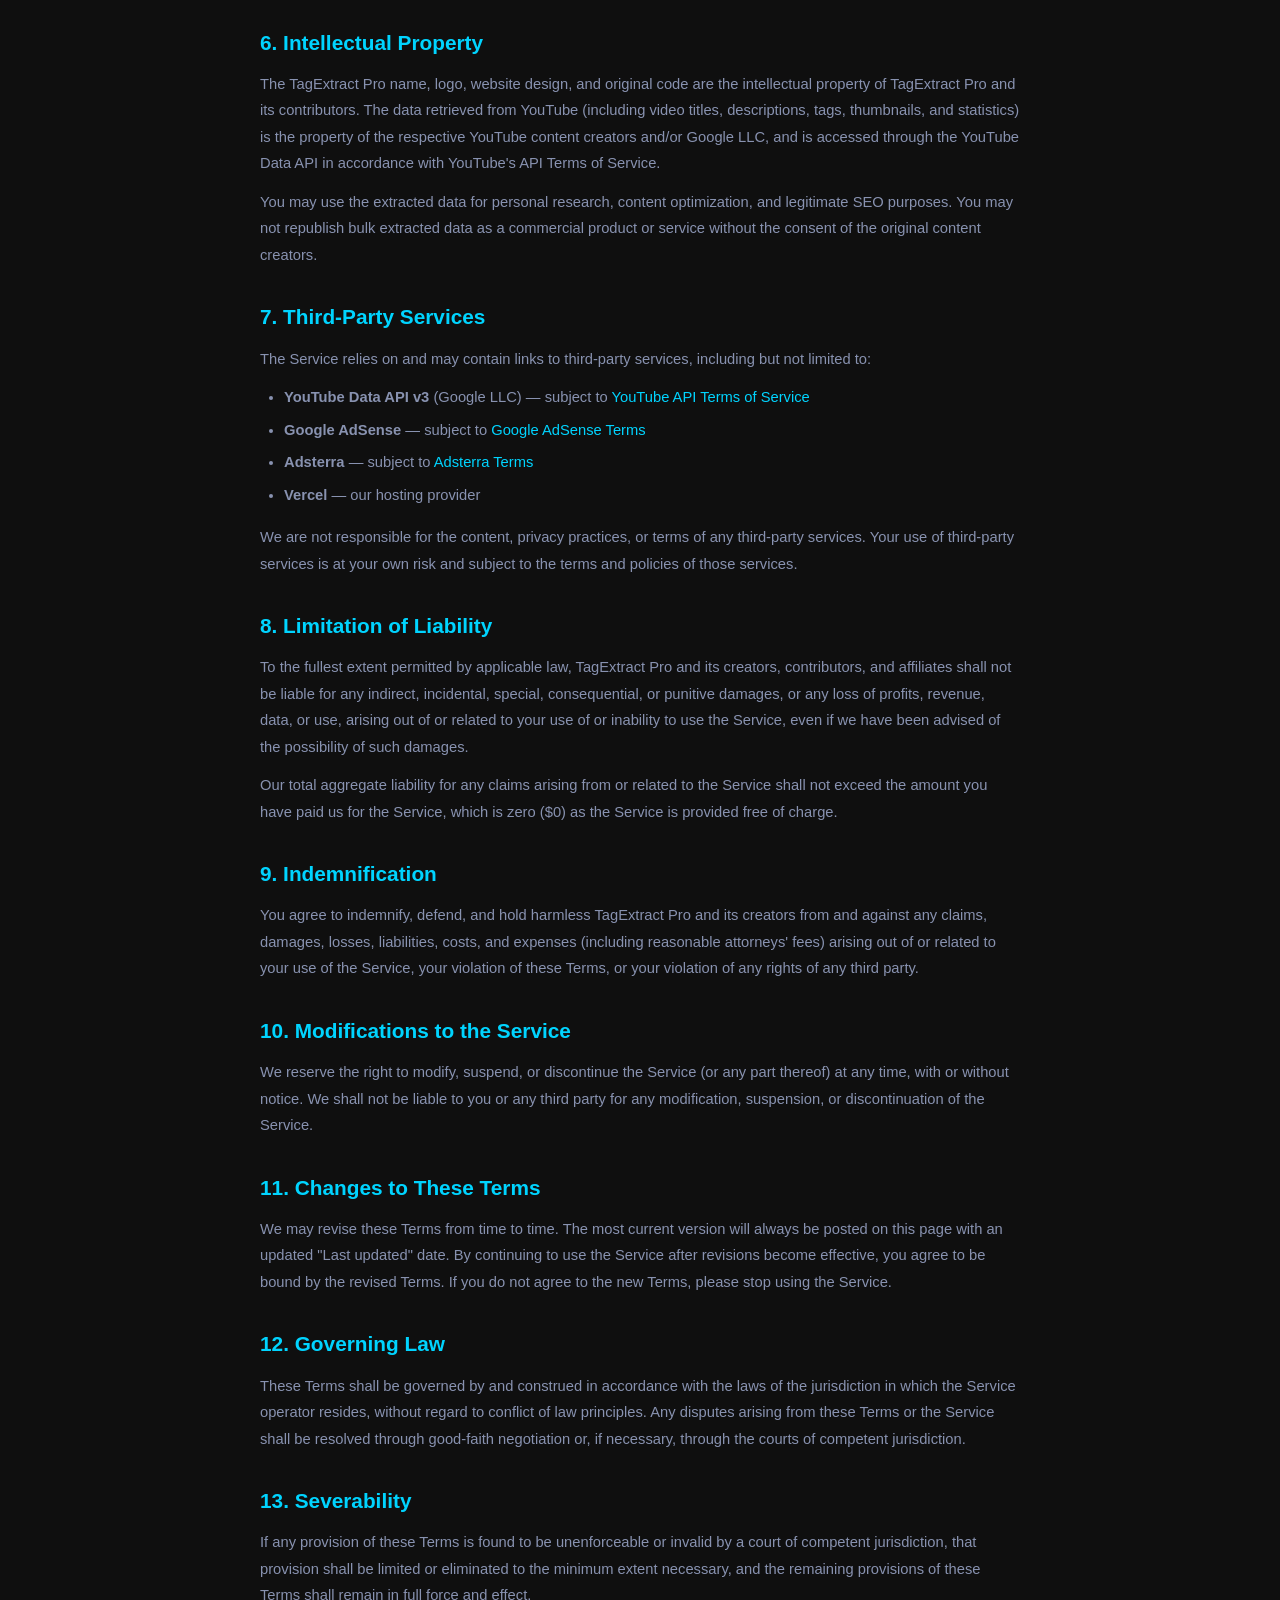
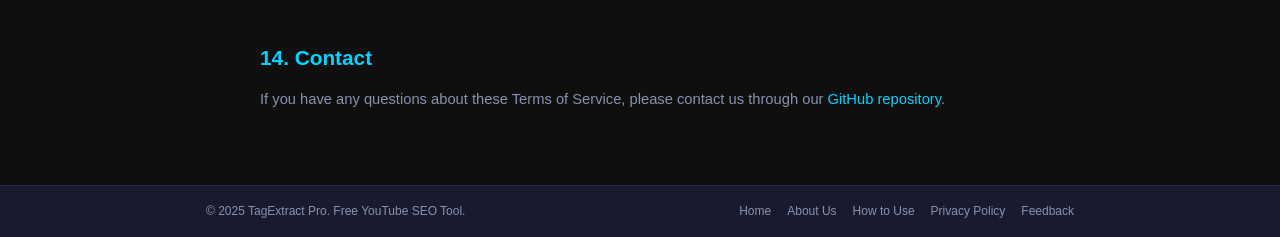
<file: terms.html>
<!DOCTYPE html>
<html lang="en">
<head>
  <meta charset="UTF-8">
  <meta name="viewport" content="width=device-width, initial-scale=1.0">
  <title>Terms of Service - TagExtract Pro | YouTube Tag Extractor</title>
  <meta name="description" content="Read the Terms of Service for TagExtract Pro, a free YouTube tag extraction tool. Understand your rights, responsibilities, and the conditions for using our service.">
  <meta name="keywords" content="TagExtract Pro terms of service, terms and conditions, YouTube tool terms, free tool usage agreement, user agreement">
  <meta name="robots" content="index, follow">
  <link rel="canonical" href="https://tagextract-pro.vercel.app/terms.html">
  <meta property="og:title" content="Terms of Service - TagExtract Pro">
  <meta property="og:description" content="Read the Terms of Service for TagExtract Pro. Understand your rights, responsibilities, and conditions for using our service.">
  <meta property="og:url" content="https://tagextract-pro.vercel.app/terms.html">
  <meta property="og:type" content="website">
  <meta property="og:site_name" content="TagExtract Pro">
  <meta property="og:image" content="https://tagextract-pro.vercel.app/og-image.svg">
  <meta name="twitter:card" content="summary_large_image">
  <meta name="twitter:title" content="Terms of Service - TagExtract Pro">
  <meta name="twitter:description" content="Read the Terms of Service for TagExtract Pro. Understand your rights, responsibilities, and conditions for using our service.">
  <meta name="twitter:image" content="https://tagextract-pro.vercel.app/og-image.svg">
  <link rel="alternate" hreflang="en" href="https://tagextract-pro.vercel.app/terms.html">
  <link rel="alternate" hreflang="x-default" href="https://tagextract-pro.vercel.app/terms.html">
  <link rel="icon" type="image/svg+xml" href="data:image/svg+xml,<svg xmlns='http://www.w3.org/2000/svg' viewBox='0 0 100 100'><text y='.9em' font-size='90'>🏷️</text></svg>">
  <link rel="stylesheet" href="style.css">
</head>
<body>
  <div class="page-container">
    <a href="/" class="page-back">&larr; Back to TagExtract Pro</a>

    <h1>Terms of Service</h1>
    <p class="page-subtitle">Last updated: March 28, 2025</p>

    <p>Welcome to TagExtract Pro. These Terms of Service ("Terms") govern your access to and use of the website located at <strong>tagextract-pro.vercel.app</strong> (the "Service") operated by TagExtract Pro ("we," "us," or "our"). By accessing or using the Service, you agree to be bound by these Terms. If you do not agree to these Terms, please do not use the Service.</p>

    <h2>1. Description of Service</h2>
    <p>TagExtract Pro is a free, browser-based web tool that allows users to extract publicly available metadata (including tags, titles, descriptions, and statistics) from YouTube videos using the official YouTube Data API v3. The Service also provides analytical features including tag comparison, SEO scoring, keyword extraction, and bulk export capabilities.</p>

    <h2>2. Acceptance of Terms</h2>
    <p>By accessing, browsing, or using the Service in any manner, you acknowledge that you have read, understood, and agree to be bound by these Terms, as well as our <a href="/privacy.html">Privacy Policy</a>, which is incorporated by reference. If you are using the Service on behalf of an organization, you represent and warrant that you have the authority to bind that organization to these Terms.</p>

    <h2>3. Eligibility</h2>
    <p>You must be at least 13 years of age to use the Service. If you are under 18, you represent that you have obtained parental or guardian consent to use the Service. By using the Service, you represent and warrant that you meet these eligibility requirements.</p>

    <h2>4. Free Use and No Warranty</h2>
    <p>The Service is provided <strong>free of charge</strong> on an "as is" and "as available" basis, without any warranties of any kind, whether express, implied, or statutory. We make no guarantees regarding:</p>
    <ul>
      <li>The accuracy, completeness, or timeliness of the data retrieved from the YouTube Data API</li>
      <li>The uninterrupted or error-free operation of the Service</li>
      <li>The availability of the YouTube Data API or any third-party services we depend on</li>
      <li>The suitability of the Service for any particular purpose</li>
    </ul>
    <p>YouTube may change its API, data availability, or terms of service at any time, which may affect the functionality of TagExtract Pro without prior notice.</p>

    <h2>5. Acceptable Use</h2>
    <p>You agree to use the Service only for lawful purposes and in accordance with these Terms. You agree <strong>not</strong> to:</p>
    <ul>
      <li>Use the Service to violate any applicable local, state, national, or international law or regulation</li>
      <li>Use automated scripts, bots, or crawlers to access the Service in a manner that exceeds reasonable usage or places undue burden on our infrastructure</li>
      <li>Attempt to reverse engineer, decompile, disassemble, or otherwise discover the source code of the Service (note: our source code is publicly available on GitHub)</li>
      <li>Use extracted tag data to engage in keyword stuffing, spam, or any practice that violates YouTube's Community Guidelines or Terms of Service</li>
      <li>Misrepresent TagExtract Pro or claim affiliation with YouTube, Google, or any other entity</li>
      <li>Interfere with or disrupt the Service or servers connected to the Service</li>
      <li>Use the Service to collect or harvest personal information about other users or YouTube creators for unauthorized purposes</li>
    </ul>

    <h2>6. Intellectual Property</h2>
    <p>The TagExtract Pro name, logo, website design, and original code are the intellectual property of TagExtract Pro and its contributors. The data retrieved from YouTube (including video titles, descriptions, tags, thumbnails, and statistics) is the property of the respective YouTube content creators and/or Google LLC, and is accessed through the YouTube Data API in accordance with YouTube's API Terms of Service.</p>
    <p>You may use the extracted data for personal research, content optimization, and legitimate SEO purposes. You may not republish bulk extracted data as a commercial product or service without the consent of the original content creators.</p>

    <h2>7. Third-Party Services</h2>
    <p>The Service relies on and may contain links to third-party services, including but not limited to:</p>
    <ul>
      <li><strong>YouTube Data API v3</strong> (Google LLC) &mdash; subject to <a href="https://developers.google.com/youtube/terms/api-services-terms-of-service" target="_blank" rel="noopener">YouTube API Terms of Service</a></li>
      <li><strong>Google AdSense</strong> &mdash; subject to <a href="https://www.google.com/adsense/new/localized-terms" target="_blank" rel="noopener">Google AdSense Terms</a></li>
      <li><strong>Adsterra</strong> &mdash; subject to <a href="https://www.adsterra.com/privacy-policy/" target="_blank" rel="noopener">Adsterra Terms</a></li>
      <li><strong>Vercel</strong> &mdash; our hosting provider</li>
    </ul>
    <p>We are not responsible for the content, privacy practices, or terms of any third-party services. Your use of third-party services is at your own risk and subject to the terms and policies of those services.</p>

    <h2>8. Limitation of Liability</h2>
    <p>To the fullest extent permitted by applicable law, TagExtract Pro and its creators, contributors, and affiliates shall not be liable for any indirect, incidental, special, consequential, or punitive damages, or any loss of profits, revenue, data, or use, arising out of or related to your use of or inability to use the Service, even if we have been advised of the possibility of such damages.</p>
    <p>Our total aggregate liability for any claims arising from or related to the Service shall not exceed the amount you have paid us for the Service, which is zero ($0) as the Service is provided free of charge.</p>

    <h2>9. Indemnification</h2>
    <p>You agree to indemnify, defend, and hold harmless TagExtract Pro and its creators from and against any claims, damages, losses, liabilities, costs, and expenses (including reasonable attorneys' fees) arising out of or related to your use of the Service, your violation of these Terms, or your violation of any rights of any third party.</p>

    <h2>10. Modifications to the Service</h2>
    <p>We reserve the right to modify, suspend, or discontinue the Service (or any part thereof) at any time, with or without notice. We shall not be liable to you or any third party for any modification, suspension, or discontinuation of the Service.</p>

    <h2>11. Changes to These Terms</h2>
    <p>We may revise these Terms from time to time. The most current version will always be posted on this page with an updated "Last updated" date. By continuing to use the Service after revisions become effective, you agree to be bound by the revised Terms. If you do not agree to the new Terms, please stop using the Service.</p>

    <h2>12. Governing Law</h2>
    <p>These Terms shall be governed by and construed in accordance with the laws of the jurisdiction in which the Service operator resides, without regard to conflict of law principles. Any disputes arising from these Terms or the Service shall be resolved through good-faith negotiation or, if necessary, through the courts of competent jurisdiction.</p>

    <h2>13. Severability</h2>
    <p>If any provision of these Terms is found to be unenforceable or invalid by a court of competent jurisdiction, that provision shall be limited or eliminated to the minimum extent necessary, and the remaining provisions of these Terms shall remain in full force and effect.</p>

    <h2>14. Contact</h2>
    <p>If you have any questions about these Terms of Service, please contact us through our <a href="https://github.com/taeshin11/tagextract-pro" target="_blank" rel="noopener">GitHub repository</a>.</p>

  </div>

  <footer class="footer">
    <div class="container">
      <div class="footer-content">
        <div class="footer-info">
          <p>&copy; 2025 TagExtract Pro. Free YouTube SEO Tool.</p>
        </div>
        <nav class="footer-links" aria-label="Footer navigation">
          <a href="/">Home</a>
          <a href="/about.html">About Us</a>
          <a href="/how-to-use.html">How to Use</a>
          <a href="/privacy.html">Privacy Policy</a>
          <a href="mailto:taeshinkim11@gmail.com?subject=TagExtract%20Pro%20Feedback">Feedback</a>
        </nav>
      </div>
    </div>
  </footer>
</body>
</html>
</file>
<file: style.css>
/* ===========================
   TagExtract Pro - Stylesheet
   Mobile-first responsive design
   =========================== */

/* Reset & Base */
*, *::before, *::after {
  box-sizing: border-box;
  margin: 0;
  padding: 0;
}

:root {
  --primary: #ff0050;
  --primary-dark: #cc0040;
  --primary-glow: rgba(255, 0, 80, 0.15);
  --bg: #0f0f0f;
  --bg-card: #1a1a2e;
  --bg-input: #16213e;
  --text: #e0e0e0;
  --text-muted: #8892b0;
  --accent: #00d4ff;
  --accent-glow: rgba(0, 212, 255, 0.15);
  --success: #00e676;
  --warning: #ffab40;
  --border: #2a2a4a;
  --radius: 12px;
  --shadow: 0 4px 20px rgba(0, 0, 0, 0.3);
}

/* Light theme */
[data-theme="light"] {
  --bg: #f5f5f7;
  --bg-card: #ffffff;
  --bg-input: #eef1f6;
  --text: #1a1a2e;
  --text-muted: #5a6178;
  --border: #d4d8e0;
  --primary-glow: rgba(255, 0, 80, 0.08);
  --accent-glow: rgba(0, 180, 220, 0.1);
}

html {
  scroll-behavior: smooth;
  text-rendering: optimizeSpeed;
}

/* Performance: lazy-render below-fold content */
.how-it-works,
.faq-section {
  content-visibility: auto;
  contain-intrinsic-size: 0 400px;
}

body {
  font-family: -apple-system, BlinkMacSystemFont, 'Segoe UI', Roboto, Oxygen, Ubuntu, sans-serif;
  background: var(--bg);
  color: var(--text);
  line-height: 1.6;
  min-height: 100vh;
  display: flex;
  flex-direction: column;
  transition: background 0.3s, color 0.3s;
}

.container {
  width: 100%;
  max-width: 900px;
  margin: 0 auto;
  padding: 0 16px;
}

/* Screen reader only */
.sr-only {
  position: absolute;
  width: 1px;
  height: 1px;
  padding: 0;
  margin: -1px;
  overflow: hidden;
  clip: rect(0, 0, 0, 0);
  border: 0;
}

/* ===========================
   Header
   =========================== */
.header {
  background: linear-gradient(135deg, var(--bg-card), var(--bg));
  padding: 24px 0;
  text-align: center;
  border-bottom: 1px solid var(--border);
  position: relative;
  overflow: hidden;
}

.header::before {
  content: '';
  position: absolute;
  top: -50%;
  left: -50%;
  width: 200%;
  height: 200%;
  background: radial-gradient(circle at 30% 50%, rgba(255, 0, 80, 0.06) 0%, transparent 50%),
              radial-gradient(circle at 70% 50%, rgba(0, 212, 255, 0.04) 0%, transparent 50%);
  animation: headerGlow 8s ease-in-out infinite alternate;
  pointer-events: none;
}

@keyframes headerGlow {
  0% { transform: translate(0, 0); }
  100% { transform: translate(-5%, 3%); }
}

.header-inner {
  display: flex;
  justify-content: space-between;
  align-items: center;
}

.logo {
  font-size: 1.8rem;
  font-weight: 800;
  letter-spacing: -0.5px;
}

.logo-accent {
  color: var(--primary);
}

.tagline {
  color: var(--text-muted);
  font-size: 0.9rem;
  margin-top: 4px;
  text-align: left;
}

.theme-toggle {
  background: var(--bg-input);
  border: 1px solid var(--border);
  border-radius: 50%;
  width: 40px;
  height: 40px;
  font-size: 1.2rem;
  cursor: pointer;
  transition: background 0.2s, transform 0.2s;
  flex-shrink: 0;
}

.theme-toggle:hover {
  transform: scale(1.1);
}

/* ===========================
   Ad Banners
   =========================== */
.ad-banner {
  text-align: center;
  padding: 8px 0;
  background: var(--bg);
}

.ad-placeholder {
  background: var(--bg-card);
  border: 1px dashed var(--border);
  color: var(--text-muted);
  font-size: 0.75rem;
  padding: 10px;
  border-radius: 4px;
  display: inline-block;
  max-width: 100%;
}

.ad-placeholder[data-size="728x90"] {
  width: 728px;
  max-width: 100%;
  height: 90px;
  line-height: 70px;
}

.ad-placeholder[data-size="320x50"] {
  width: 320px;
  max-width: 100%;
  height: 50px;
  line-height: 30px;
}

/* ===========================
   Main
   =========================== */
.main {
  flex: 1;
  padding: 24px 0;
}

/* ===========================
   Search Section
   =========================== */
.search-section {
  margin-bottom: 20px;
}

.search-box {
  display: flex;
  gap: 6px;
  background: var(--bg-card);
  border: 2px solid var(--border);
  border-radius: var(--radius);
  padding: 6px;
  transition: border-color 0.3s, box-shadow 0.3s;
}

.search-box:focus-within {
  border-color: var(--primary);
  box-shadow: 0 0 0 3px var(--primary-glow);
}

.search-input {
  flex: 1;
  background: transparent;
  border: none;
  color: var(--text);
  font-size: 1rem;
  padding: 12px 14px;
  outline: none;
  min-width: 0;
}

.search-input::placeholder {
  color: var(--text-muted);
  font-size: 0.85rem;
}

.btn-paste {
  background: transparent;
  border: none;
  font-size: 1.2rem;
  cursor: pointer;
  padding: 8px;
  border-radius: 6px;
  transition: background 0.2s;
  flex-shrink: 0;
}

.btn-paste:hover {
  background: var(--bg-input);
}

.btn-extract {
  display: flex;
  align-items: center;
  gap: 6px;
  background: var(--primary);
  color: #fff;
  border: none;
  border-radius: 8px;
  padding: 12px 20px;
  font-size: 0.95rem;
  font-weight: 600;
  cursor: pointer;
  transition: background 0.2s, transform 0.1s, opacity 0.2s;
  white-space: nowrap;
}

.btn-extract:hover {
  background: var(--primary-dark);
}

.btn-extract:active {
  transform: scale(0.97);
}

.btn-extract:focus-visible {
  outline: 2px solid var(--accent);
  outline-offset: 2px;
}

.btn-extract:disabled {
  opacity: 0.5;
  cursor: not-allowed;
}

.hint-text {
  font-size: 0.72rem;
  color: var(--text-muted);
  margin-top: 8px;
  text-align: center;
}

.hint-text kbd {
  background: var(--bg-input);
  border: 1px solid var(--border);
  border-radius: 3px;
  padding: 1px 5px;
  font-size: 0.7rem;
  font-family: inherit;
}

/* ===========================
   Recent Search History
   =========================== */
.history-section {
  margin-bottom: 20px;
}

.history-header {
  display: flex;
  justify-content: space-between;
  align-items: center;
  margin-bottom: 8px;
}

.history-label {
  font-size: 0.8rem;
  color: var(--text-muted);
  font-weight: 600;
}

.btn-clear-history {
  background: none;
  border: none;
  color: var(--text-muted);
  font-size: 0.75rem;
  cursor: pointer;
  padding: 2px 8px;
  border-radius: 4px;
  transition: color 0.2s;
}

.btn-clear-history:hover {
  color: var(--primary);
}

.history-list {
  display: flex;
  gap: 8px;
  overflow-x: auto;
  padding-bottom: 4px;
  scrollbar-width: thin;
}

.history-item {
  flex-shrink: 0;
  display: flex;
  align-items: center;
  gap: 8px;
  background: var(--bg-card);
  border: 1px solid var(--border);
  border-radius: 8px;
  padding: 8px 12px;
  cursor: pointer;
  transition: border-color 0.2s, background 0.2s;
  max-width: 280px;
}

.history-item:hover {
  border-color: var(--accent);
  background: var(--accent-glow);
}

.history-thumb {
  width: 48px;
  height: 27px;
  border-radius: 4px;
  object-fit: cover;
  flex-shrink: 0;
}

.history-title {
  font-size: 0.75rem;
  color: var(--text);
  line-height: 1.3;
  overflow: hidden;
  text-overflow: ellipsis;
  white-space: nowrap;
}

/* ===========================
   Error
   =========================== */
.error-msg {
  background: rgba(255, 0, 80, 0.1);
  border: 1px solid var(--primary);
  color: var(--primary);
  padding: 12px 16px;
  border-radius: var(--radius);
  margin-bottom: 16px;
  font-size: 0.9rem;
  animation: shakeIn 0.4s ease;
}

@keyframes shakeIn {
  0%, 100% { transform: translateX(0); }
  20% { transform: translateX(-6px); }
  40% { transform: translateX(6px); }
  60% { transform: translateX(-4px); }
  80% { transform: translateX(4px); }
}

/* ===========================
   Loading
   =========================== */
.loading {
  text-align: center;
  padding: 40px 0;
  color: var(--text-muted);
}

.spinner {
  width: 40px;
  height: 40px;
  border: 3px solid var(--border);
  border-top-color: var(--primary);
  border-radius: 50%;
  animation: spin 0.8s linear infinite;
  margin: 0 auto 12px;
  will-change: transform;
}

@keyframes spin {
  to { transform: rotate(360deg); }
}

/* ===========================
   Results Dashboard
   =========================== */
.results-dashboard {
  animation: fadeIn 0.4s ease;
}

@keyframes fadeIn {
  from { opacity: 0; transform: translateY(10px); }
  to { opacity: 1; transform: translateY(0); }
}

/* Video Card */
.video-card {
  display: flex;
  gap: 16px;
  background: var(--bg-card);
  border: 1px solid var(--border);
  border-radius: var(--radius);
  padding: 16px;
  margin-bottom: 20px;
  transition: border-color 0.3s;
}

.video-card:hover {
  border-color: rgba(0, 212, 255, 0.3);
}

.video-thumbnail-wrap {
  flex-shrink: 0;
  width: 200px;
  border-radius: 8px;
  overflow: hidden;
}

.video-thumbnail {
  width: 100%;
  height: auto;
  display: block;
  aspect-ratio: 16/9;
  object-fit: cover;
}

.video-info {
  flex: 1;
  min-width: 0;
}

.video-title {
  font-size: 1.05rem;
  font-weight: 700;
  line-height: 1.3;
  margin-bottom: 4px;
  color: var(--text);
}

.video-channel {
  font-size: 0.85rem;
  color: var(--text-muted);
  margin-bottom: 8px;
}

.yt-link {
  display: inline-block;
  margin-top: 8px;
  font-size: 0.8rem;
  color: var(--primary);
  text-decoration: none;
  font-weight: 600;
  transition: opacity 0.2s;
}

.yt-link:hover {
  opacity: 0.8;
  text-decoration: underline;
}

.video-stats {
  display: flex;
  flex-wrap: wrap;
  gap: 8px;
}

.stat {
  font-size: 0.78rem;
  color: var(--text-muted);
  background: var(--accent-glow);
  padding: 4px 10px;
  border-radius: 20px;
}

/* ===========================
   Tags Section
   =========================== */
.tags-section {
  background: var(--bg-card);
  border: 1px solid var(--border);
  border-radius: var(--radius);
  padding: 20px;
}

.tags-header {
  display: flex;
  justify-content: space-between;
  align-items: center;
  margin-bottom: 12px;
  flex-wrap: wrap;
  gap: 8px;
}

.tags-title {
  font-size: 1.1rem;
  font-weight: 700;
}

.tag-count {
  font-size: 0.85rem;
  color: var(--text-muted);
  font-weight: 400;
}

.tags-actions {
  display: flex;
  gap: 6px;
  flex-wrap: wrap;
}

.btn-copy {
  background: var(--bg-input);
  color: var(--accent);
  border: 1px solid var(--border);
  border-radius: 8px;
  padding: 7px 12px;
  font-size: 0.78rem;
  cursor: pointer;
  transition: background 0.2s, color 0.2s, transform 0.1s;
}

.btn-copy:hover {
  background: var(--accent);
  color: var(--bg);
}

.btn-copy:active {
  transform: scale(0.96);
}

.btn-copy:focus-visible {
  outline: 2px solid var(--accent);
  outline-offset: 2px;
}

/* Tag Stats Bar */
.tag-stats {
  display: flex;
  align-items: center;
  gap: 12px;
  margin-bottom: 12px;
  font-size: 0.78rem;
  color: var(--text-muted);
}

.tag-stat-item {
  white-space: nowrap;
}

.tag-stat-item strong {
  color: var(--text);
}

.tag-stat-bar {
  flex: 1;
  height: 6px;
  background: var(--bg-input);
  border-radius: 3px;
  overflow: hidden;
}

.tag-char-bar {
  height: 100%;
  background: var(--accent);
  border-radius: 3px;
  transition: width 0.4s ease, background 0.3s;
}

.tag-char-bar.warning {
  background: var(--warning);
}

.tag-char-bar.over {
  background: var(--primary);
}

/* Tag Filter & Sort */
.tags-filter-wrap {
  display: flex;
  gap: 8px;
  align-items: center;
  margin-bottom: 12px;
  flex-wrap: wrap;
}

.tag-filter-input {
  flex: 1;
  min-width: 150px;
  background: var(--bg-input);
  border: 1px solid var(--border);
  border-radius: 8px;
  color: var(--text);
  padding: 8px 12px;
  font-size: 0.85rem;
  outline: none;
  transition: border-color 0.3s;
}

.tag-filter-input:focus {
  border-color: var(--accent);
}

.tags-sort-btns {
  display: flex;
  gap: 4px;
}

.sort-btn {
  background: var(--bg-input);
  color: var(--text-muted);
  border: 1px solid var(--border);
  border-radius: 6px;
  padding: 6px 10px;
  font-size: 0.75rem;
  cursor: pointer;
  transition: background 0.2s, color 0.2s;
}

.sort-btn:hover {
  color: var(--text);
}

.sort-btn.active {
  background: var(--accent);
  color: #0f0f0f;
  border-color: var(--accent);
}

/* Tags Container */
.tags-container {
  display: flex;
  flex-wrap: wrap;
  gap: 8px;
}

.tag-chip {
  background: var(--accent-glow);
  color: var(--accent);
  border: 1px solid rgba(0, 212, 255, 0.25);
  padding: 6px 14px;
  border-radius: 20px;
  font-size: 0.85rem;
  cursor: pointer;
  transition: background 0.2s, transform 0.15s, box-shadow 0.2s;
  animation: chipIn 0.3s ease backwards;
  position: relative;
  user-select: none;
}

.tag-chip:hover {
  background: rgba(0, 212, 255, 0.25);
  transform: translateY(-1px);
  box-shadow: 0 2px 8px var(--accent-glow);
}

.tag-chip:active {
  transform: scale(0.95);
}

.tag-chip.copied {
  background: rgba(0, 230, 118, 0.15);
  color: var(--success);
  border-color: rgba(0, 230, 118, 0.4);
}

@keyframes chipIn {
  from {
    opacity: 0;
    transform: scale(0.8) translateY(5px);
  }
  to {
    opacity: 1;
    transform: scale(1) translateY(0);
  }
}

.tag-click-hint {
  font-size: 0.75rem;
  color: var(--text-muted);
  margin-top: 12px;
  text-align: center;
  opacity: 0.7;
}

/* ===========================
   How It Works
   =========================== */
.how-it-works {
  margin-top: 40px;
}

.section-title {
  font-size: 1.3rem;
  font-weight: 700;
  text-align: center;
  margin-bottom: 24px;
}

.steps-grid {
  display: grid;
  grid-template-columns: repeat(3, 1fr);
  gap: 16px;
}

.step-card {
  background: var(--bg-card);
  border: 1px solid var(--border);
  border-radius: var(--radius);
  padding: 24px 16px;
  text-align: center;
  transition: border-color 0.3s, transform 0.2s;
}

.step-card:hover {
  border-color: var(--accent);
  transform: translateY(-2px);
}

.step-number {
  width: 36px;
  height: 36px;
  background: var(--primary);
  color: #fff;
  border-radius: 50%;
  display: inline-flex;
  align-items: center;
  justify-content: center;
  font-weight: 700;
  font-size: 1rem;
  margin-bottom: 12px;
}

.step-card h3 {
  font-size: 0.95rem;
  margin-bottom: 6px;
}

.step-card p {
  font-size: 0.8rem;
  color: var(--text-muted);
  line-height: 1.4;
}

/* ===========================
   FAQ Section
   =========================== */
.faq-section {
  margin-top: 40px;
  margin-bottom: 20px;
}

.faq-item {
  background: var(--bg-card);
  border: 1px solid var(--border);
  border-radius: var(--radius);
  margin-bottom: 8px;
  transition: border-color 0.3s;
}

.faq-item[open] {
  border-color: var(--accent);
}

.faq-item summary {
  padding: 14px 18px;
  cursor: pointer;
  font-weight: 600;
  font-size: 0.9rem;
  list-style: none;
  display: flex;
  align-items: center;
  justify-content: space-between;
}

.faq-item summary::after {
  content: '+';
  font-size: 1.2rem;
  color: var(--text-muted);
  transition: transform 0.2s;
}

.faq-item[open] summary::after {
  content: '-';
}

.faq-item summary::-webkit-details-marker {
  display: none;
}

.faq-item p {
  padding: 0 18px 14px;
  font-size: 0.85rem;
  color: var(--text-muted);
  line-height: 1.5;
}

/* ===========================
   Toast Notification
   =========================== */
.toast {
  position: fixed;
  bottom: 24px;
  left: 50%;
  transform: translateX(-50%) translateY(20px);
  background: var(--bg-card);
  color: var(--success);
  border: 1px solid rgba(0, 230, 118, 0.3);
  padding: 10px 20px;
  border-radius: 8px;
  font-size: 0.85rem;
  z-index: 1000;
  opacity: 0;
  transition: opacity 0.3s, transform 0.3s;
  pointer-events: none;
  box-shadow: 0 4px 16px rgba(0, 0, 0, 0.3);
}

.toast.show {
  opacity: 1;
  transform: translateX(-50%) translateY(0);
}

/* ===========================
   Footer
   =========================== */
.footer {
  background: var(--bg-card);
  border-top: 1px solid var(--border);
  padding: 16px 0;
  margin-top: auto;
}

.footer-content {
  display: flex;
  justify-content: space-between;
  align-items: center;
  flex-wrap: wrap;
  gap: 12px;
}

.footer-info {
  font-size: 0.75rem;
  color: var(--text-muted);
}

.footer-disclaimer {
  margin-top: 2px;
  font-size: 0.7rem;
  opacity: 0.7;
}

.footer-links {
  display: flex;
  flex-wrap: wrap;
  gap: 16px;
  justify-content: center;
}

.footer-links a {
  color: var(--text-muted);
  text-decoration: none;
  font-size: 0.75rem;
  transition: color 0.2s;
}

.footer-links a:hover {
  color: var(--accent);
  text-decoration: underline;
}

/* Sub-page styling */
.page-container {
  max-width: 800px;
  margin: 0 auto;
  padding: 40px 20px 60px;
}

.page-container h1 {
  font-size: 2rem;
  font-weight: 800;
  margin-bottom: 8px;
}

.page-container h2 {
  font-size: 1.3rem;
  font-weight: 700;
  margin-top: 32px;
  margin-bottom: 12px;
  color: var(--accent);
}

.page-container h3 {
  font-size: 1.05rem;
  font-weight: 600;
  margin-top: 24px;
  margin-bottom: 8px;
}

.page-container p,
.page-container li {
  color: var(--text-muted);
  line-height: 1.8;
  font-size: 0.92rem;
  margin-bottom: 12px;
}

.page-container ul,
.page-container ol {
  padding-left: 24px;
  margin-bottom: 16px;
}

.page-container li {
  margin-bottom: 6px;
}

.page-container a {
  color: var(--accent);
  text-decoration: none;
}

.page-container a:hover {
  text-decoration: underline;
}

.page-back {
  display: inline-block;
  margin-bottom: 24px;
  color: var(--primary);
  text-decoration: none;
  font-size: 0.85rem;
  font-weight: 600;
}

.page-back:hover {
  text-decoration: underline;
}

.page-subtitle {
  color: var(--text-muted);
  font-size: 0.9rem;
  margin-bottom: 32px;
}

.visitor-counter {
  display: flex;
  align-items: center;
  gap: 8px;
  font-size: 0.75rem;
  color: var(--text-muted);
}

.counter-divider {
  opacity: 0.3;
}

/* ===========================
   Header Controls
   =========================== */
.header-controls {
  display: flex;
  align-items: center;
  gap: 8px;
  flex-shrink: 0;
}

.lang-select {
  background: var(--bg-input);
  color: var(--text);
  border: 1px solid var(--border);
  border-radius: 6px;
  padding: 6px 8px;
  font-size: 0.75rem;
  font-weight: 600;
  cursor: pointer;
  outline: none;
}

.lang-select:focus {
  border-color: var(--accent);
}

/* ===========================
   Mode Tabs
   =========================== */
.mode-tabs {
  display: flex;
  gap: 4px;
  background: var(--bg-card);
  border: 1px solid var(--border);
  border-radius: 10px;
  padding: 4px;
  margin-bottom: 16px;
  width: fit-content;
}

.mode-tab {
  background: transparent;
  color: var(--text-muted);
  border: none;
  border-radius: 7px;
  padding: 8px 18px;
  font-size: 0.82rem;
  font-weight: 600;
  cursor: pointer;
  transition: background 0.2s, color 0.2s;
}

.mode-tab:hover {
  color: var(--text);
}

.mode-tab.active {
  background: var(--primary);
  color: #fff;
}

/* Compare Search Box */
.compare-search-box {
  margin-top: 8px;
}

/* ===========================
   Compare Results
   =========================== */
.compare-grid {
  display: grid;
  grid-template-columns: 1fr 1fr 1fr;
  gap: 16px;
  margin-top: 16px;
}

.compare-col {
  background: var(--bg-card);
  border: 1px solid var(--border);
  border-radius: var(--radius);
  padding: 16px;
}

.compare-col-title {
  font-size: 0.9rem;
  font-weight: 700;
  margin-bottom: 12px;
  padding-bottom: 8px;
  border-bottom: 1px solid var(--border);
}

.compare-col:first-child .compare-col-title {
  color: var(--success);
}

.compare-col:nth-child(2) .compare-col-title {
  color: var(--accent);
}

.compare-col:nth-child(3) .compare-col-title {
  color: var(--warning);
}

.tag-chip.common {
  border-color: rgba(0, 230, 118, 0.4);
  background: rgba(0, 230, 118, 0.1);
  color: var(--success);
}

.tag-chip.unique {
  border-color: rgba(255, 171, 64, 0.4);
  background: rgba(255, 171, 64, 0.1);
  color: var(--warning);
}

/* ===========================
   Keywords Section
   =========================== */
.keywords-section {
  margin-top: 16px;
}

.keyword-info {
  font-size: 0.78rem;
  color: var(--text-muted);
  margin-bottom: 12px;
}

.tag-chip.keyword {
  background: rgba(255, 0, 80, 0.08);
  color: var(--primary);
  border-color: rgba(255, 0, 80, 0.2);
}

.tag-chip.keyword:hover {
  background: rgba(255, 0, 80, 0.15);
}

/* ===========================
   Bulk Input
   =========================== */
.bulk-input-wrap {
  margin-top: 8px;
}

.bulk-textarea {
  width: 100%;
  background: var(--bg-card);
  border: 2px solid var(--border);
  border-radius: var(--radius);
  color: var(--text);
  padding: 12px 14px;
  font-size: 0.9rem;
  font-family: inherit;
  resize: vertical;
  outline: none;
  transition: border-color 0.3s;
}

.bulk-textarea:focus {
  border-color: var(--primary);
}

.bulk-textarea::placeholder {
  color: var(--text-muted);
}

/* ===========================
   Bulk Results
   =========================== */
.bulk-results-header {
  display: flex;
  justify-content: space-between;
  align-items: center;
  margin-bottom: 16px;
}

.bulk-results-list {
  display: flex;
  flex-direction: column;
  gap: 12px;
}

.bulk-result-card {
  background: var(--bg-card);
  border: 1px solid var(--border);
  border-radius: var(--radius);
  padding: 16px;
}

.bulk-result-title {
  font-size: 0.9rem;
  font-weight: 600;
  margin-bottom: 8px;
  color: var(--text);
}

.bulk-result-tags {
  display: flex;
  flex-wrap: wrap;
  gap: 6px;
}

/* ===========================
   View Toggle
   =========================== */
.view-toggle {
  display: flex;
  gap: 4px;
  margin-bottom: 12px;
}

.view-btn {
  background: var(--bg-input);
  color: var(--text-muted);
  border: 1px solid var(--border);
  border-radius: 6px;
  padding: 5px 10px;
  font-size: 0.72rem;
  cursor: pointer;
  transition: background 0.2s, color 0.2s;
}

.view-btn.active {
  background: var(--accent);
  color: #0f0f0f;
  border-color: var(--accent);
}

/* Tag Cloud View */
.tags-container.cloud-view {
  justify-content: center;
  align-items: center;
  padding: 20px 0;
}

.tags-container.cloud-view .tag-chip {
  border: none;
  background: transparent;
  padding: 4px 8px;
}

.tags-container.cloud-view .tag-chip:hover {
  background: var(--accent-glow);
  box-shadow: none;
}

/* ===========================
   SEO Score Widget
   =========================== */
.seo-score-section {
  background: var(--bg-card);
  border: 1px solid var(--border);
  border-radius: var(--radius);
  padding: 20px;
  margin-top: 16px;
}

.seo-score-grid {
  display: flex;
  gap: 24px;
  align-items: flex-start;
  margin-top: 16px;
}

.seo-metric {
  display: flex;
  flex-direction: column;
  align-items: center;
  gap: 8px;
  flex-shrink: 0;
}

.seo-ring {
  width: 80px;
  height: 80px;
  border-radius: 50%;
  display: flex;
  align-items: center;
  justify-content: center;
  border: 4px solid var(--border);
  transition: border-color 0.5s;
}

.seo-ring.good { border-color: var(--success); }
.seo-ring.ok { border-color: var(--warning); }
.seo-ring.bad { border-color: var(--primary); }

.seo-ring-value {
  font-size: 1.5rem;
  font-weight: 800;
}

.seo-metric-label {
  font-size: 0.75rem;
  color: var(--text-muted);
}

.seo-checklist {
  flex: 1;
  display: flex;
  flex-direction: column;
  gap: 6px;
}

.seo-check {
  display: flex;
  align-items: center;
  gap: 8px;
  font-size: 0.8rem;
  color: var(--text-muted);
}

.seo-check.pass { color: var(--success); }
.seo-check.warn { color: var(--warning); }
.seo-check.fail { color: var(--primary); }

/* ===========================
   Tag Basket
   =========================== */
.tag-basket-section {
  margin-top: 16px;
  border-color: rgba(255, 171, 64, 0.3);
}

/* ===========================
   Color-coded Tag Types
   =========================== */
.tag-chip.tag-short {
  border-color: rgba(0, 212, 255, 0.35);
}

.tag-chip.tag-medium {
  border-color: rgba(0, 230, 118, 0.35);
  color: var(--success);
  background: rgba(0, 230, 118, 0.08);
}

.tag-chip.tag-longtail {
  border-color: rgba(255, 171, 64, 0.35);
  color: var(--warning);
  background: rgba(255, 171, 64, 0.08);
}

.tag-chip .tag-add-btn {
  margin-left: 4px;
  font-size: 0.7rem;
  opacity: 0;
  transition: opacity 0.2s;
  cursor: pointer;
}

.tag-chip:hover .tag-add-btn {
  opacity: 1;
}

/* Tag type legend */
.tag-legend {
  display: flex;
  gap: 12px;
  margin-bottom: 10px;
  flex-wrap: wrap;
}

.tag-legend-item {
  display: flex;
  align-items: center;
  gap: 4px;
  font-size: 0.7rem;
  color: var(--text-muted);
}

.tag-legend-dot {
  width: 8px;
  height: 8px;
  border-radius: 50%;
}

.tag-legend-dot.short { background: var(--accent); }
.tag-legend-dot.medium { background: var(--success); }
.tag-legend-dot.longtail { background: var(--warning); }

/* ===========================
   Tag Analysis Charts
   =========================== */
.tag-chart-section {
  margin-top: 16px;
}

.chart-grid {
  display: grid;
  grid-template-columns: 1fr 1fr;
  gap: 20px;
  margin-top: 16px;
}

.chart-block {
  min-width: 0;
}

.chart-label {
  font-size: 0.8rem;
  color: var(--text-muted);
  margin-bottom: 10px;
  font-weight: 600;
}

.bar-chart {
  display: flex;
  flex-direction: column;
  gap: 6px;
}

.bar-row {
  display: flex;
  align-items: center;
  gap: 8px;
}

.bar-label {
  font-size: 0.7rem;
  color: var(--text-muted);
  min-width: 55px;
  text-align: right;
  flex-shrink: 0;
}

.bar-track {
  flex: 1;
  height: 18px;
  background: var(--bg-input);
  border-radius: 4px;
  overflow: hidden;
}

.bar-fill {
  height: 100%;
  border-radius: 4px;
  transition: width 0.6s ease;
  min-width: 2px;
}

.bar-fill.accent { background: var(--accent); }
.bar-fill.primary { background: var(--primary); }

.bar-value {
  font-size: 0.7rem;
  color: var(--text-muted);
  min-width: 24px;
}

/* ===========================
   Keyboard Shortcuts Modal
   =========================== */
.modal-overlay {
  position: fixed;
  inset: 0;
  background: rgba(0, 0, 0, 0.6);
  display: flex;
  align-items: center;
  justify-content: center;
  z-index: 2000;
  backdrop-filter: blur(4px);
  animation: fadeIn 0.2s ease;
}

.modal-card {
  background: var(--bg-card);
  border: 1px solid var(--border);
  border-radius: var(--radius);
  padding: 24px;
  max-width: 400px;
  width: 90%;
  box-shadow: 0 8px 32px rgba(0, 0, 0, 0.4);
}

.modal-header {
  display: flex;
  justify-content: space-between;
  align-items: center;
  margin-bottom: 16px;
}

.modal-header h3 {
  font-size: 1rem;
  font-weight: 700;
}

.modal-close {
  background: none;
  border: none;
  color: var(--text-muted);
  font-size: 1.5rem;
  cursor: pointer;
  padding: 0 4px;
  line-height: 1;
}

.modal-close:hover {
  color: var(--primary);
}

.shortcut-list {
  display: flex;
  flex-direction: column;
  gap: 10px;
}

.shortcut-row {
  display: flex;
  align-items: center;
  gap: 12px;
  font-size: 0.85rem;
  color: var(--text-muted);
}

.shortcut-row kbd {
  background: var(--bg-input);
  border: 1px solid var(--border);
  border-radius: 4px;
  padding: 3px 8px;
  font-size: 0.75rem;
  font-family: inherit;
  min-width: 50px;
  text-align: center;
  color: var(--text);
}

/* ===========================
   Confetti Canvas
   =========================== */
.confetti-canvas {
  position: fixed;
  inset: 0;
  width: 100%;
  height: 100%;
  pointer-events: none;
  z-index: 3000;
}

/* ===========================
   Skeleton Loading
   =========================== */
.loading-text {
  text-align: center;
  color: var(--text-muted);
  font-size: 0.85rem;
  margin-top: 16px;
}

.skeleton-card {
  display: flex;
  gap: 16px;
  background: var(--bg-card);
  border: 1px solid var(--border);
  border-radius: var(--radius);
  padding: 16px;
  margin-bottom: 16px;
}

.skeleton-thumb {
  width: 160px;
  height: 90px;
  border-radius: 8px;
  background: var(--bg-input);
  flex-shrink: 0;
}

.skeleton-info {
  flex: 1;
  display: flex;
  flex-direction: column;
  gap: 10px;
  justify-content: center;
}

.skeleton-line {
  height: 14px;
  border-radius: 4px;
  background: var(--bg-input);
}

.skeleton-line-sm {
  height: 10px;
  border-radius: 3px;
  background: var(--bg-input);
}

.skeleton-tags {
  display: flex;
  flex-wrap: wrap;
  gap: 8px;
}

.skeleton-chip {
  width: 80px;
  height: 30px;
  border-radius: 20px;
  background: var(--bg-input);
}

.skeleton-chip:nth-child(2) { width: 100px; }
.skeleton-chip:nth-child(3) { width: 65px; }
.skeleton-chip:nth-child(4) { width: 110px; }
.skeleton-chip:nth-child(5) { width: 75px; }

.skeleton-pulse {
  animation: pulse 1.5s ease-in-out infinite;
}

@keyframes pulse {
  0%, 100% { opacity: 0.4; }
  50% { opacity: 0.8; }
}

/* ===========================
   Social Share
   =========================== */
.social-share {
  position: fixed;
  right: 16px;
  top: 50%;
  transform: translateY(-50%);
  display: flex;
  flex-direction: column;
  gap: 8px;
  align-items: center;
  z-index: 50;
}

.social-label {
  writing-mode: vertical-rl;
  font-size: 0.65rem;
  color: var(--text-muted);
  margin-bottom: 4px;
}

.social-btn {
  width: 36px;
  height: 36px;
  border-radius: 50%;
  display: flex;
  align-items: center;
  justify-content: center;
  font-size: 0.85rem;
  font-weight: 700;
  text-decoration: none;
  color: #fff;
  transition: transform 0.2s, box-shadow 0.2s;
}

.social-btn:hover {
  transform: scale(1.15);
  box-shadow: 0 2px 10px rgba(0,0,0,0.3);
}

.social-twitter { background: #1a1a2e; border: 1px solid var(--border); }
.social-facebook { background: #1877f2; }
.social-whatsapp { background: #25d366; }

/* ===========================
   Scroll to Top
   =========================== */
.scroll-top {
  position: fixed;
  bottom: 24px;
  right: 24px;
  width: 40px;
  height: 40px;
  border-radius: 50%;
  background: var(--primary);
  color: #fff;
  border: none;
  font-size: 1.2rem;
  cursor: pointer;
  z-index: 100;
  transition: opacity 0.3s, transform 0.3s;
  box-shadow: 0 2px 12px rgba(255, 0, 80, 0.3);
}

.scroll-top:hover {
  transform: scale(1.1);
}

.scroll-top[hidden] {
  opacity: 0;
  pointer-events: none;
}

/* ===========================
   Feedback Button
   =========================== */
.feedback-btn {
  position: fixed;
  bottom: 24px;
  left: 24px;
  display: flex;
  align-items: center;
  gap: 6px;
  background: var(--bg-card);
  color: var(--text-muted);
  border: 1px solid var(--border);
  border-radius: 24px;
  padding: 8px 14px;
  font-size: 0.78rem;
  text-decoration: none;
  z-index: 100;
  transition: background 0.2s, color 0.2s, border-color 0.2s, transform 0.2s, box-shadow 0.2s;
  box-shadow: 0 2px 12px rgba(0, 0, 0, 0.2);
  cursor: pointer;
}

.feedback-btn:hover {
  background: var(--accent);
  color: #0f0f0f;
  border-color: var(--accent);
  transform: scale(1.05);
  box-shadow: 0 4px 16px rgba(0, 212, 255, 0.3);
  text-decoration: none;
}

.feedback-icon {
  font-size: 1rem;
  line-height: 1;
}

.feedback-text {
  font-weight: 600;
}

/* ===========================
   Responsive Breakpoints
   =========================== */

/* Mobile (default) */
@media (max-width: 600px) {
  .logo { font-size: 1.4rem; }
  .tagline { font-size: 0.75rem; }

  .header-inner {
    gap: 8px;
  }

  .search-box {
    flex-direction: column;
  }

  .search-input {
    padding: 10px 12px;
  }

  .btn-paste {
    display: none;
  }

  .btn-extract {
    justify-content: center;
    width: 100%;
  }

  .video-card {
    flex-direction: column;
  }

  .video-thumbnail-wrap {
    width: 100%;
    max-height: 220px;
  }

  .footer-content {
    flex-direction: column;
    text-align: center;
  }

  .tags-header {
    flex-direction: column;
    align-items: flex-start;
  }

  .tags-actions {
    width: 100%;
  }

  .btn-copy {
    flex: 1;
    text-align: center;
  }

  .tag-filter-input {
    min-width: 100%;
  }

  .steps-grid {
    grid-template-columns: 1fr;
  }

  .compare-grid {
    grid-template-columns: 1fr;
  }

  .mode-tabs {
    width: 100%;
  }

  .mode-tab {
    flex: 1;
    text-align: center;
  }

  .tag-stats {
    flex-direction: column;
    align-items: flex-start;
    gap: 6px;
  }

  .tag-stat-bar {
    width: 100%;
  }

  .seo-score-grid {
    flex-direction: column;
    align-items: center;
  }

  .bulk-results-header {
    flex-direction: column;
    gap: 8px;
  }

  .chart-grid {
    grid-template-columns: 1fr;
  }

  .skeleton-card {
    flex-direction: column;
  }

  .skeleton-thumb {
    width: 100%;
    height: 140px;
  }

  .social-share {
    position: static;
    transform: none;
    flex-direction: row;
    justify-content: center;
    padding: 12px 0;
  }

  .social-label {
    writing-mode: horizontal-tb;
    margin-bottom: 0;
  }

  .feedback-btn {
    bottom: 16px;
    left: 16px;
    padding: 8px 10px;
  }

  .feedback-text {
    display: none;
  }
}

/* Tablet */
@media (min-width: 601px) and (max-width: 900px) {
  .container { padding: 0 24px; }

  .video-thumbnail-wrap {
    width: 160px;
  }

  .steps-grid {
    grid-template-columns: repeat(3, 1fr);
    gap: 12px;
  }
}

/* Desktop */
@media (min-width: 901px) {
  .header { padding: 32px 0; }
  .logo { font-size: 2rem; }
  .main { padding: 32px 0; }
}

/* ===========================
   Print Stylesheet
   =========================== */
@media print {
  body { background: #fff; color: #000; }
  .header, .footer, .ad-banner, .search-section, .mode-tabs,
  .history-section, .how-it-works, .faq-section, .social-share,
  .scroll-top, .toast, .confetti-canvas, .theme-toggle, .header-controls,
  .btn-copy, .btn-extract, .btn-paste, .tags-actions, .view-toggle,
  .tags-filter-wrap, .tag-click-hint, .tag-basket-section,
  .seo-score-section, .tag-chart-section, .keywords-section,
  .feedback-btn,
  #loading, #error-msg, #compare-input, #bulk-input { display: none !important; }

  .results-dashboard { animation: none; }
  .video-card { border: 1px solid #ccc; break-inside: avoid; }
  .tags-section { border: 1px solid #ccc; }
  .tag-chip {
    background: #f0f0f0 !important;
    color: #333 !important;
    border: 1px solid #ccc !important;
    animation: none !important;
    print-color-adjust: exact;
  }
}
</file>
